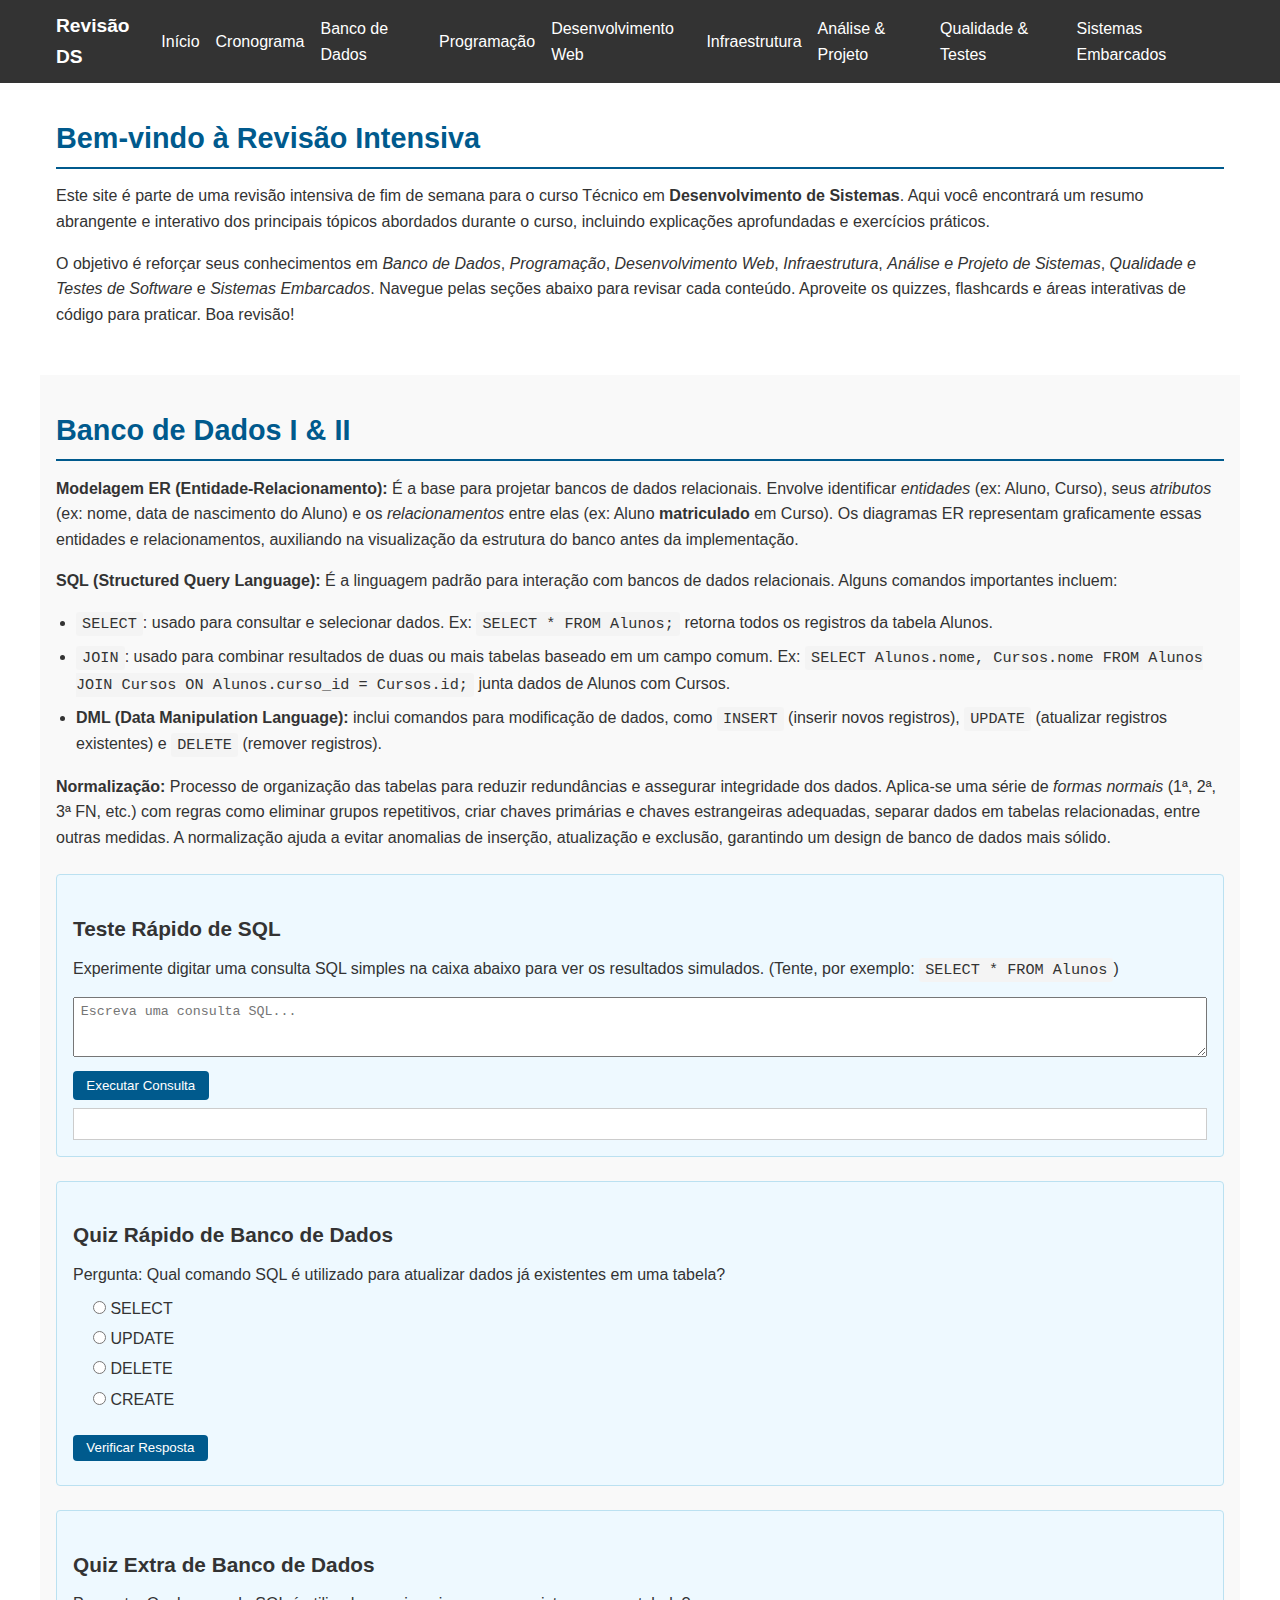
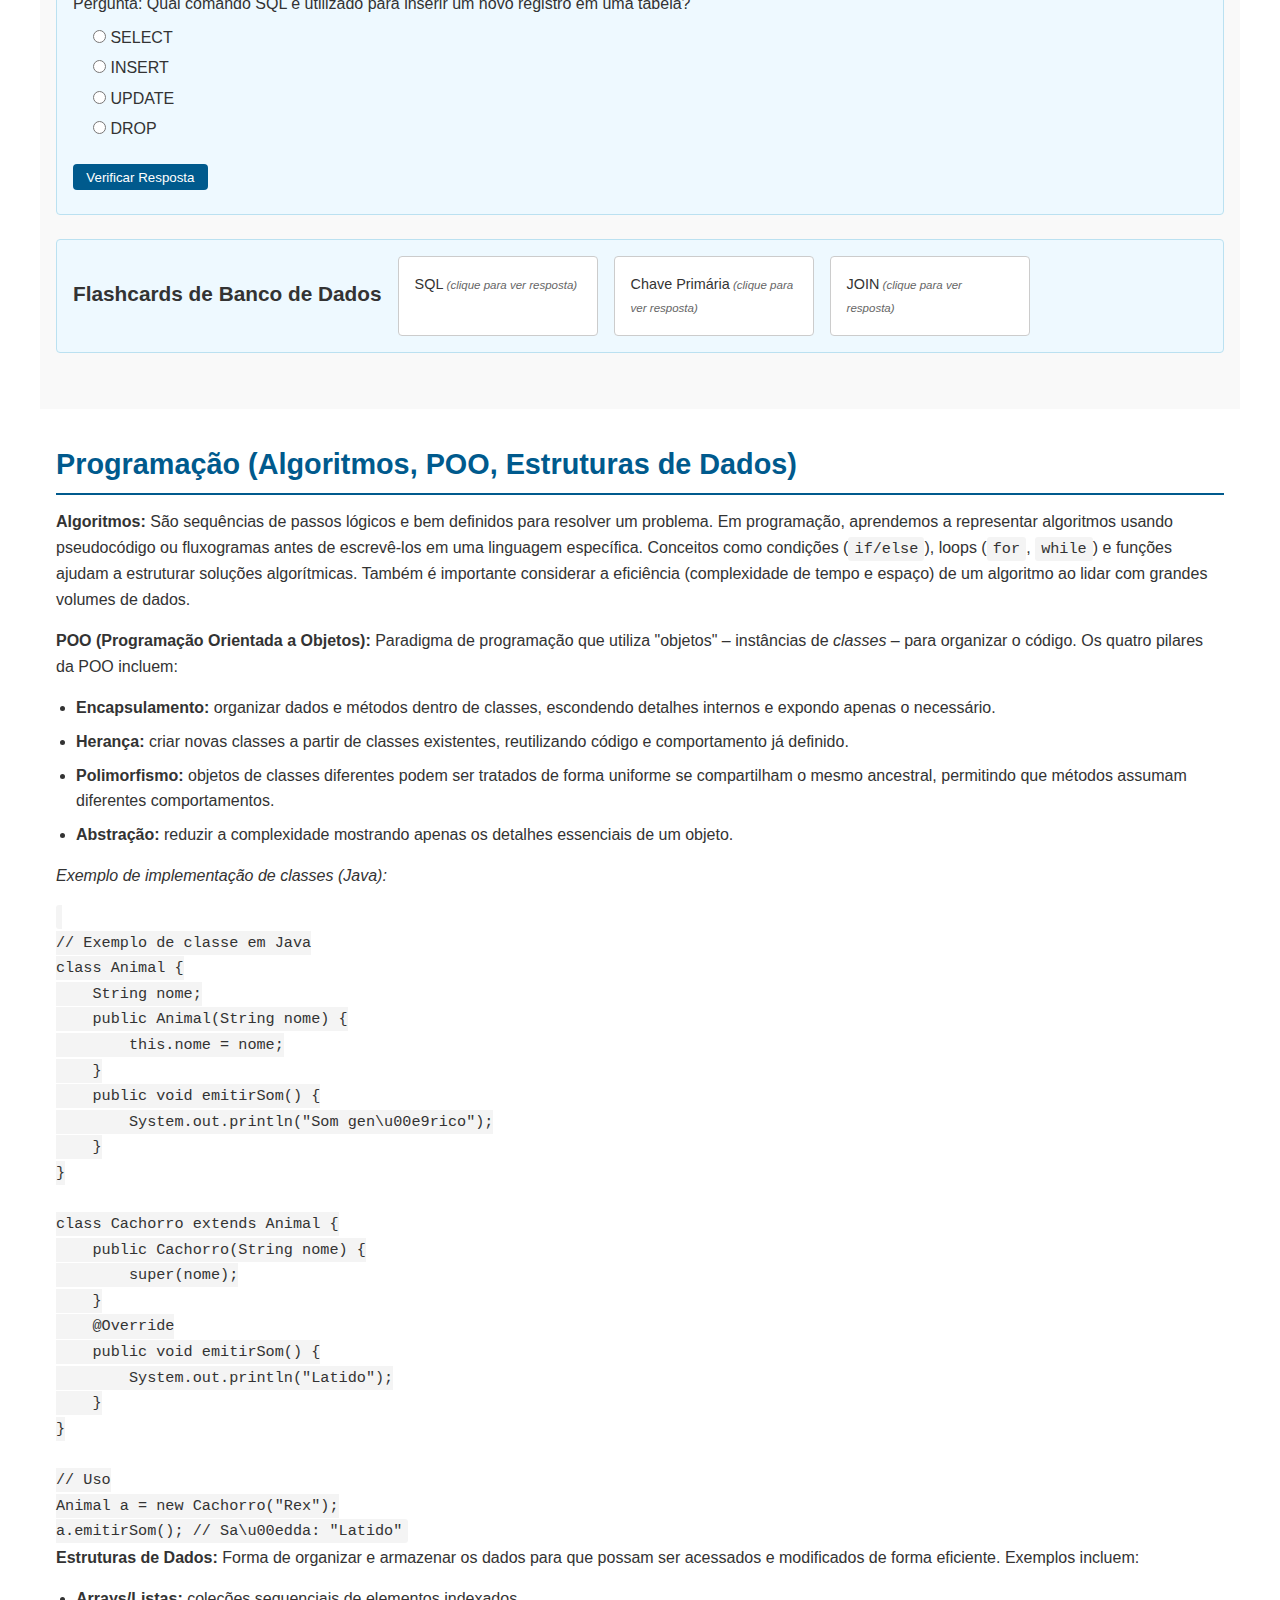
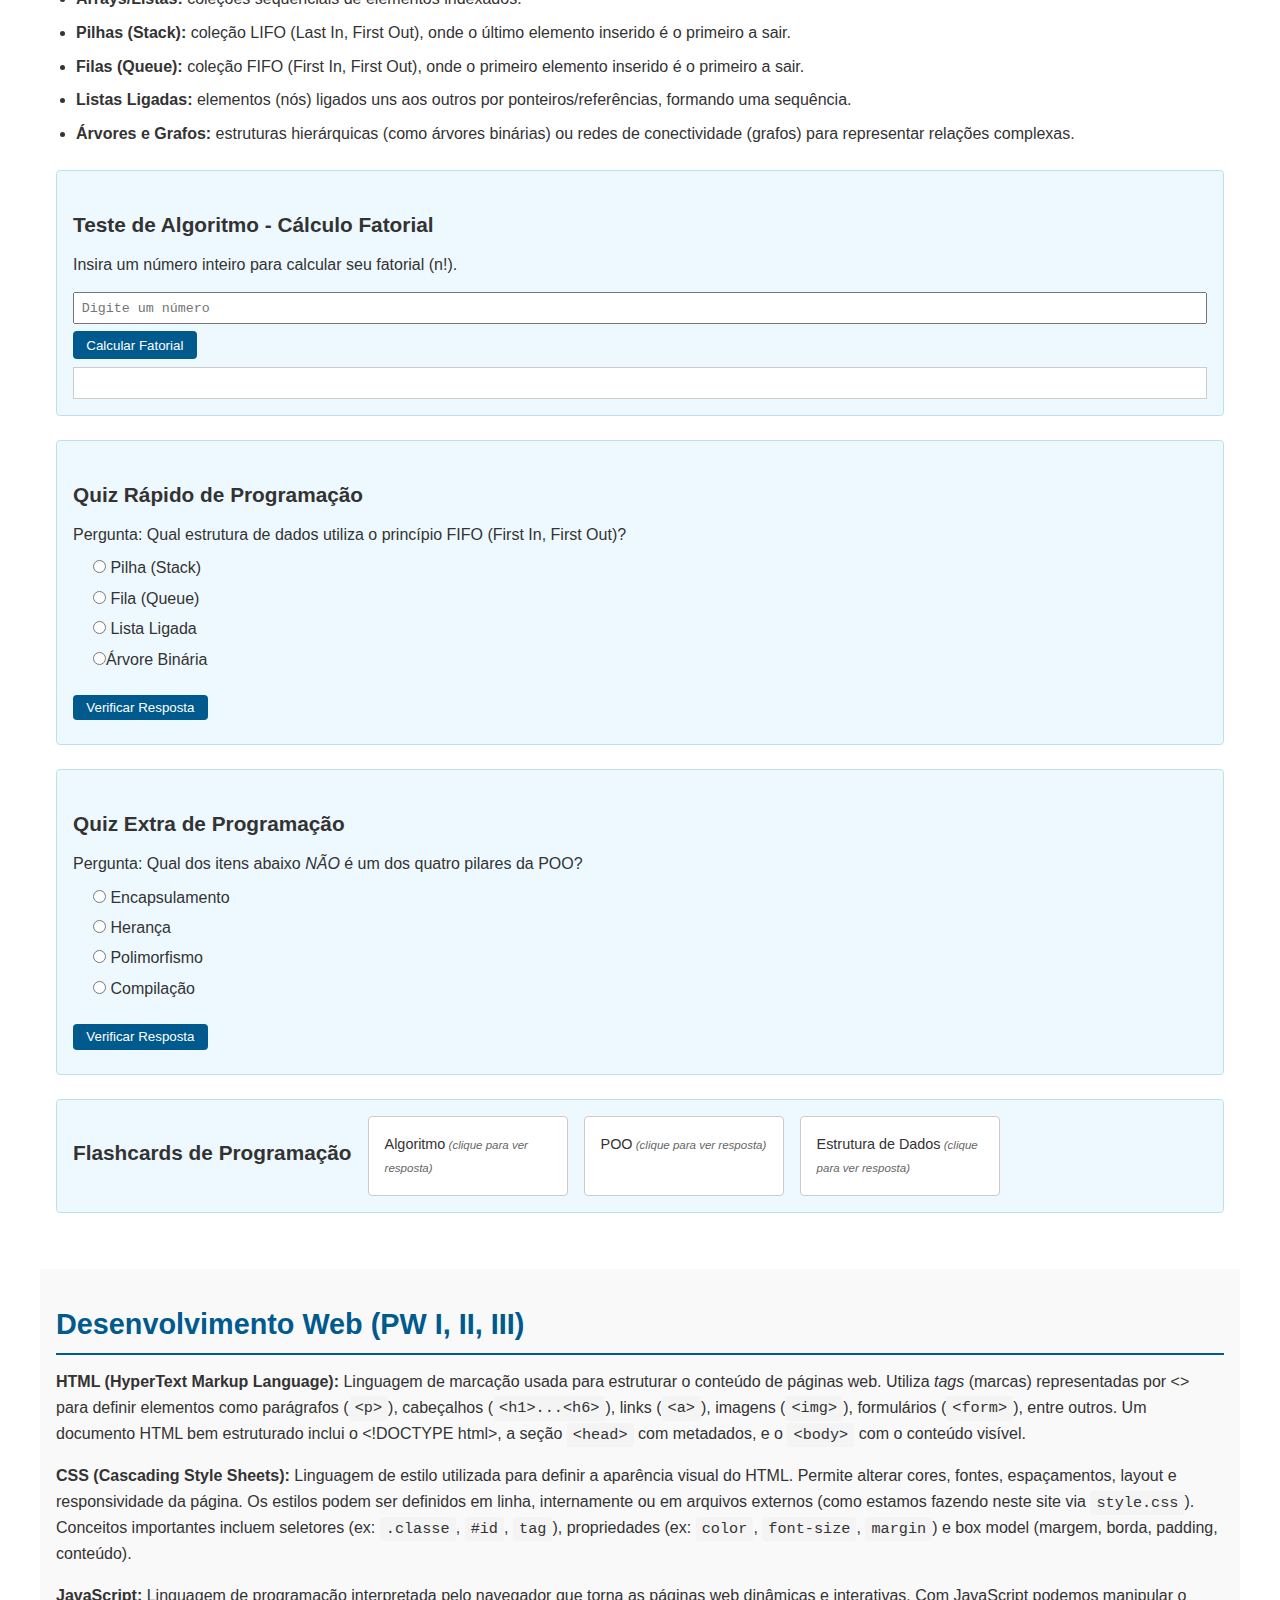
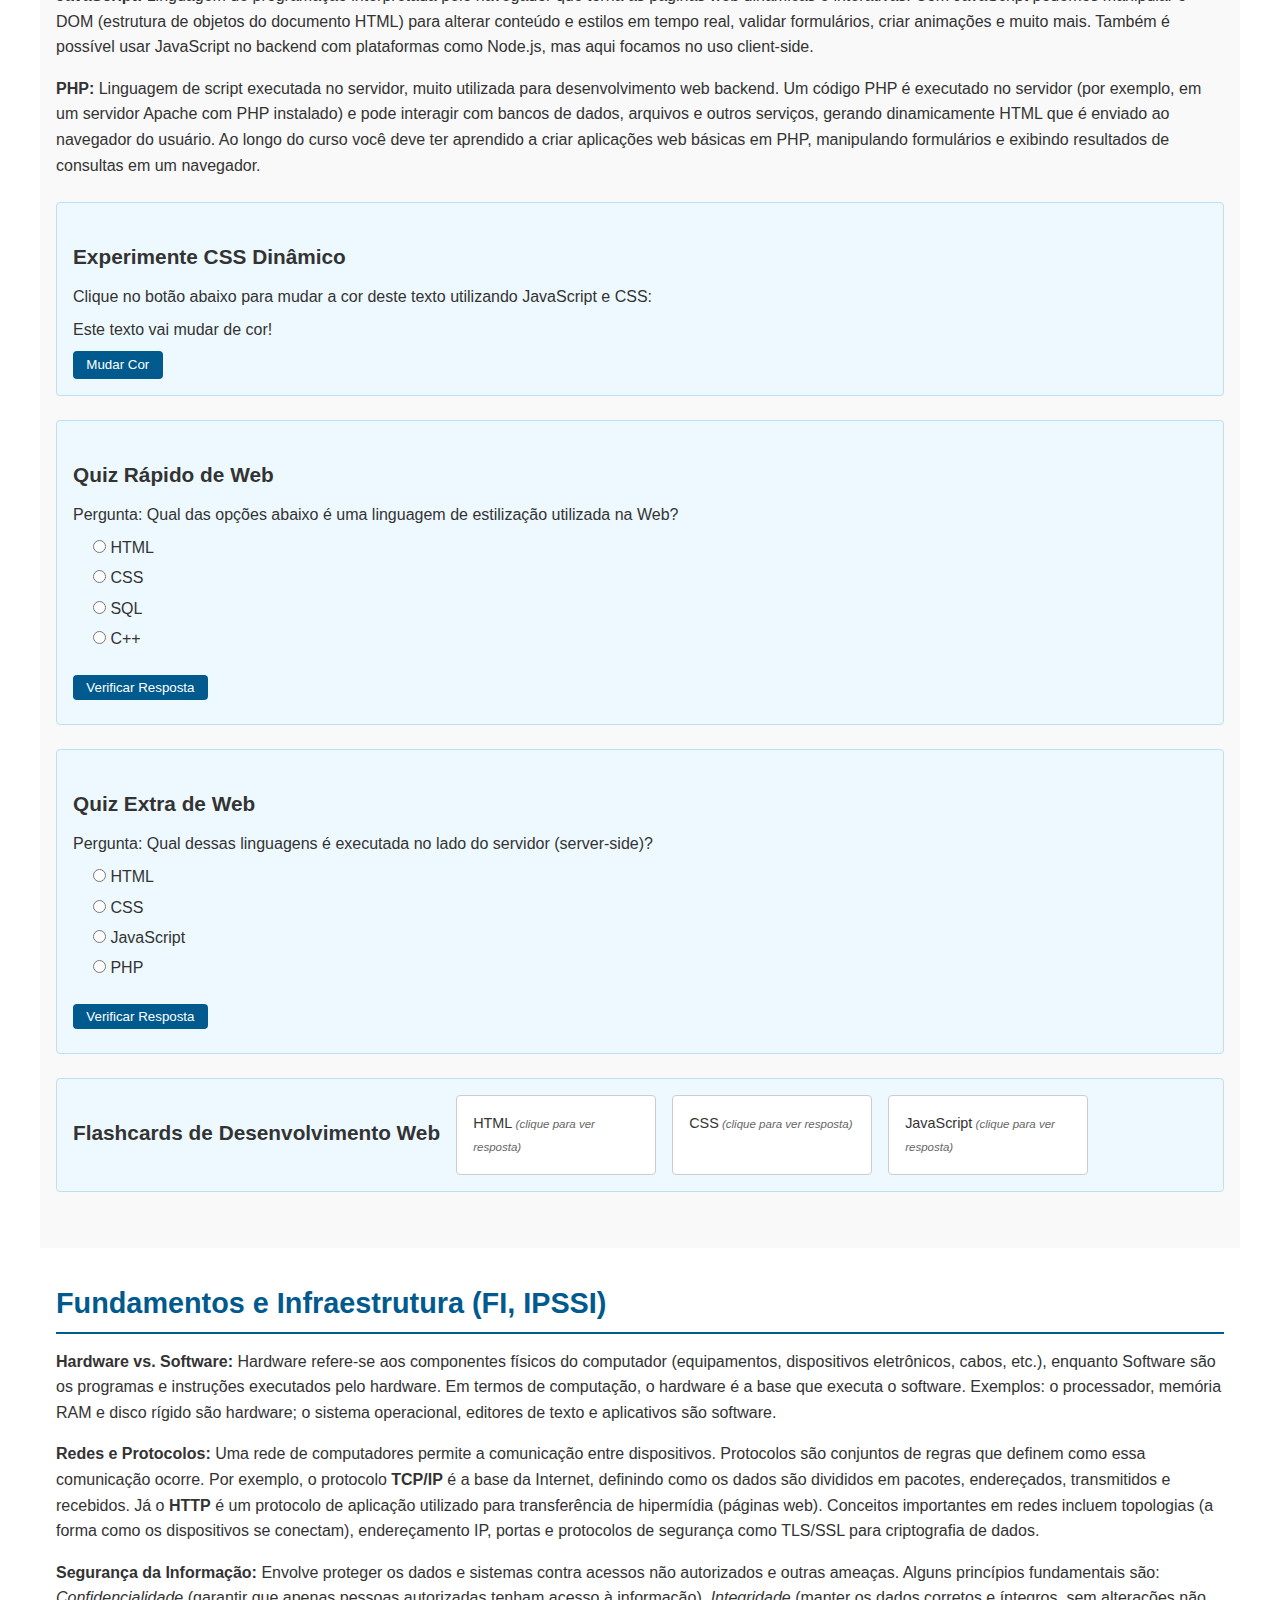
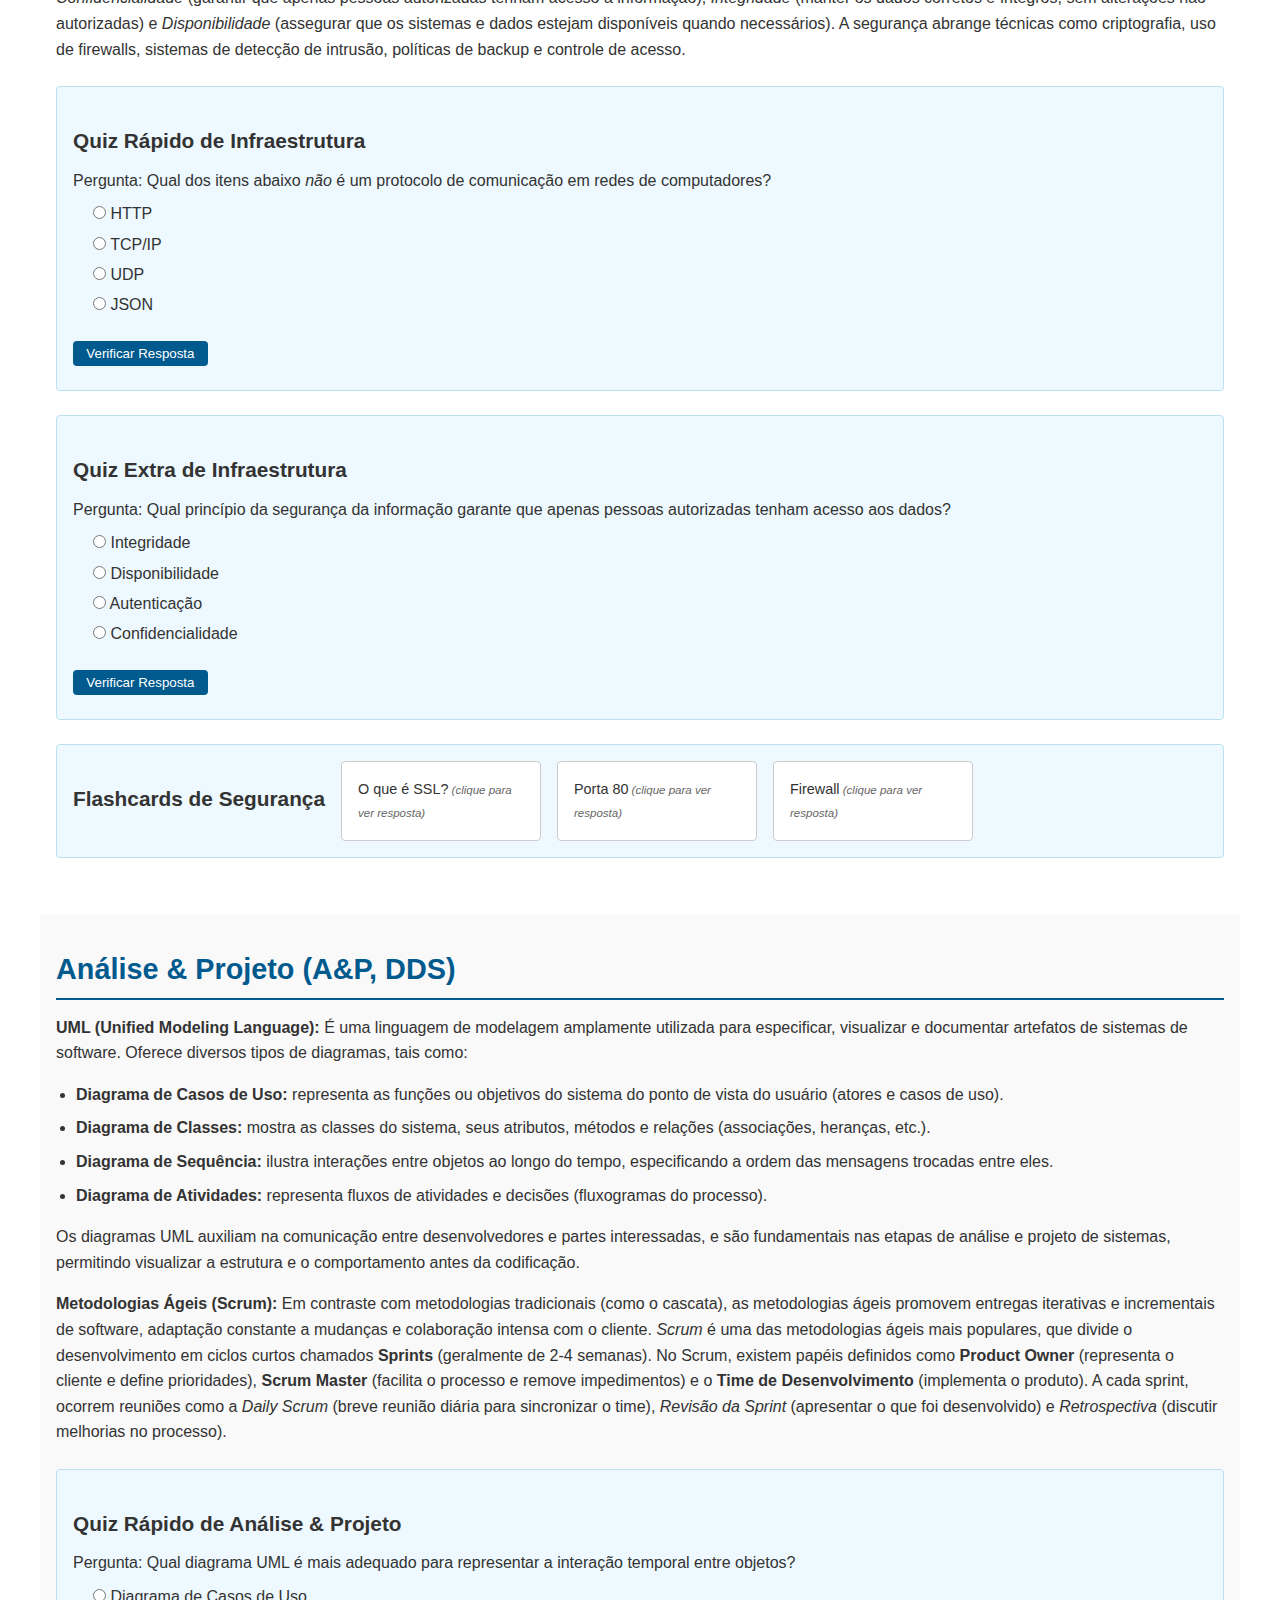
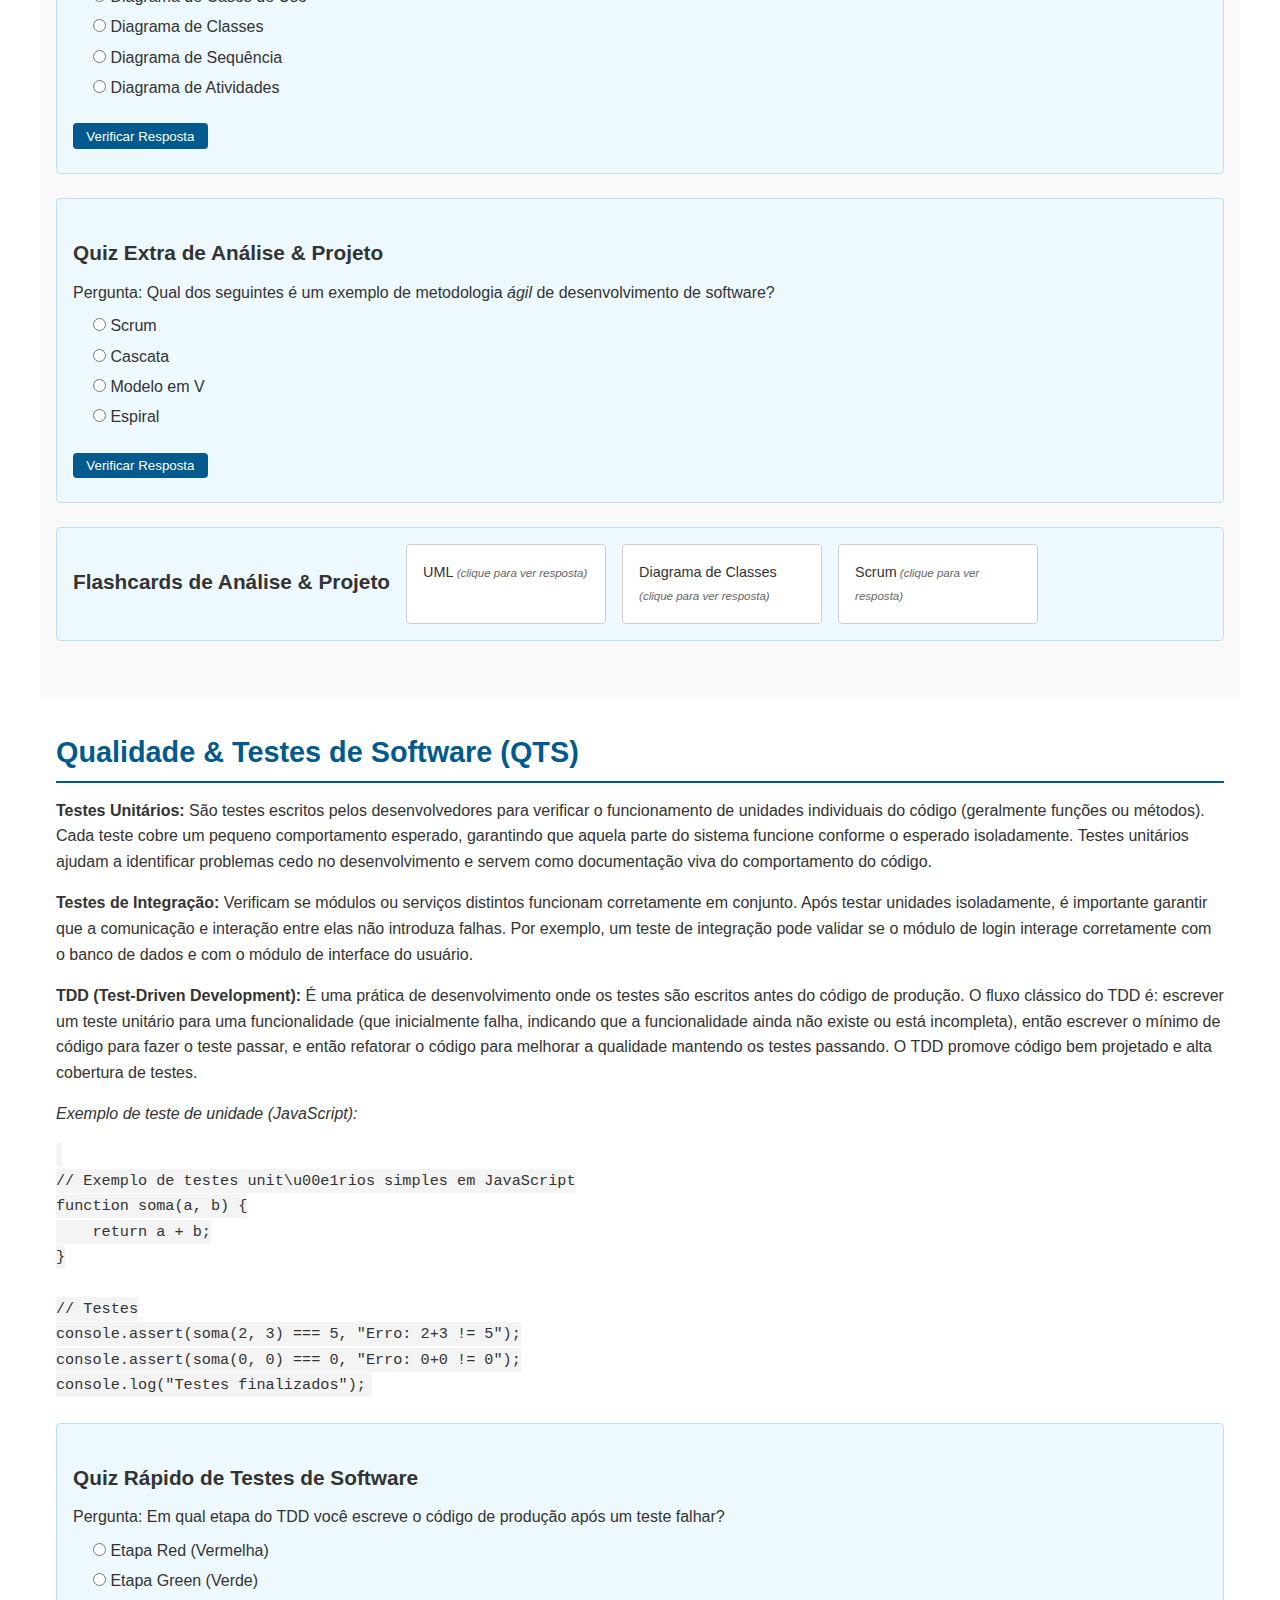
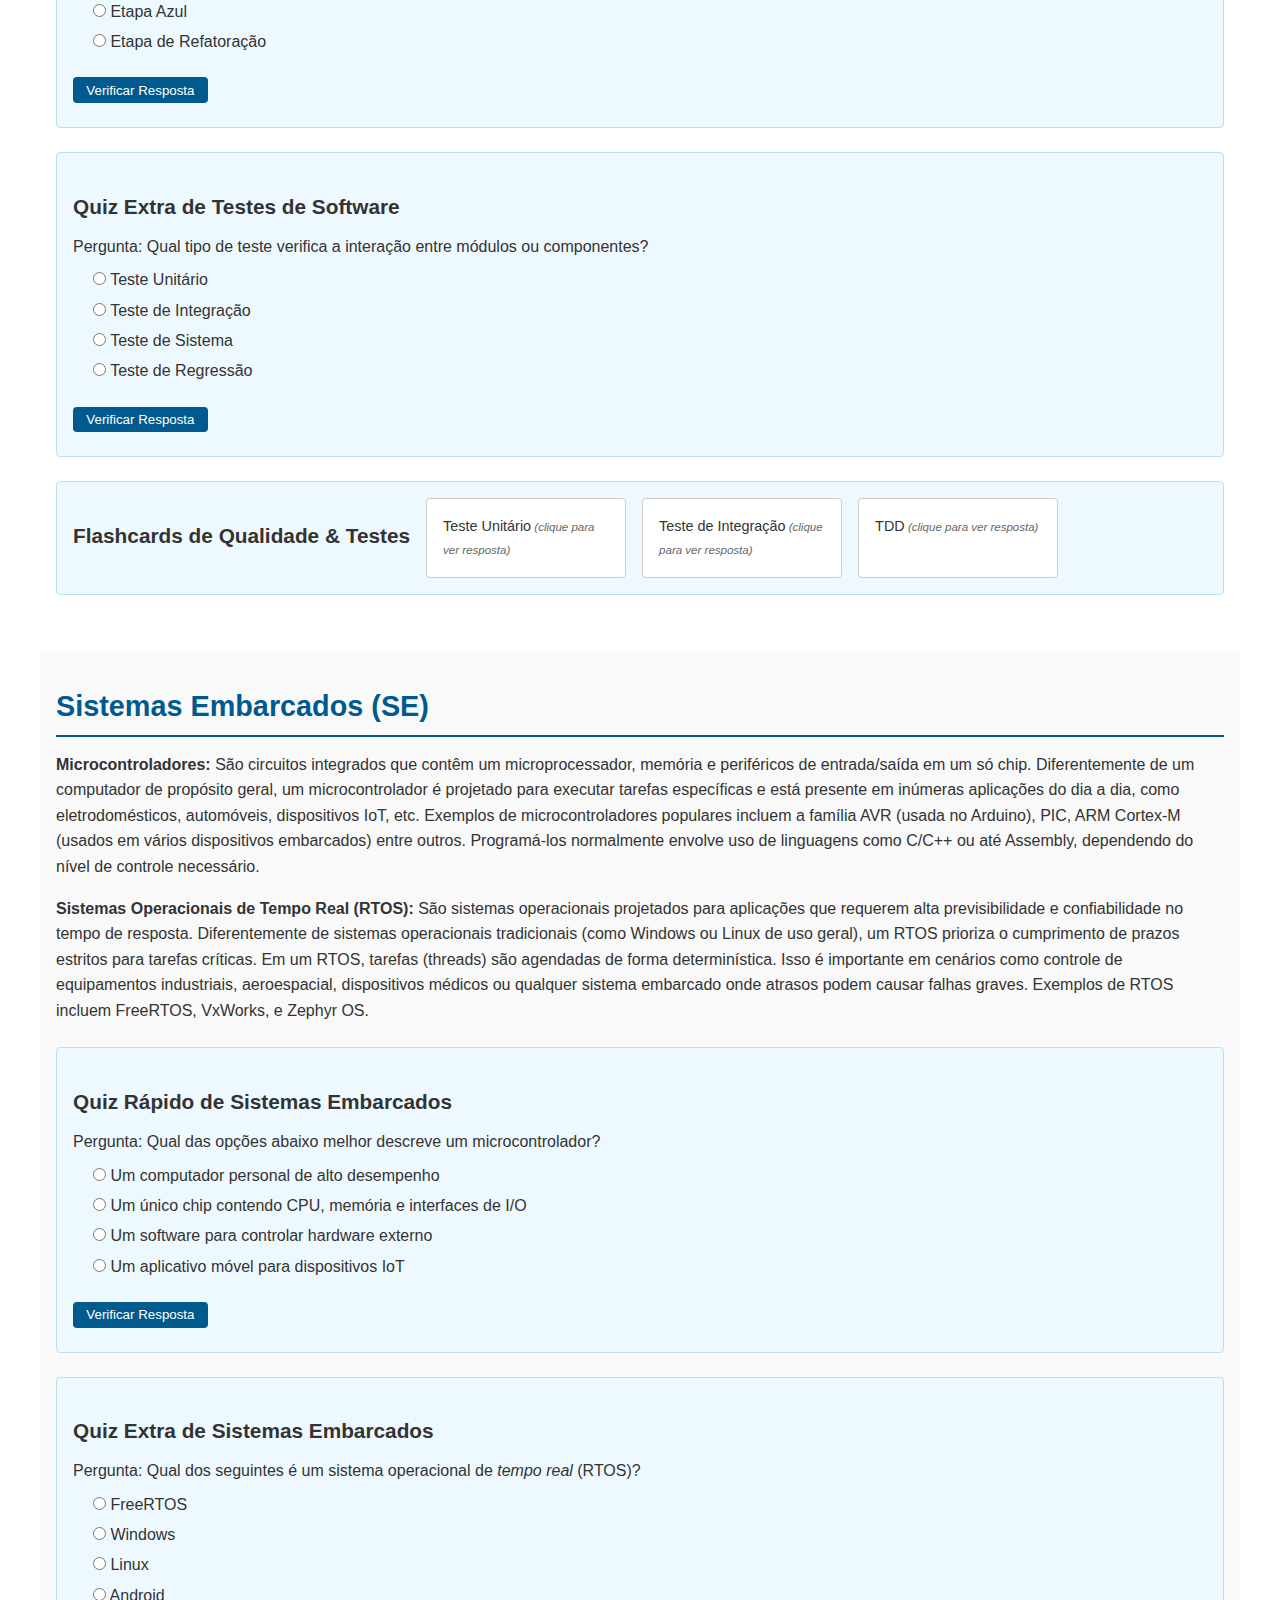
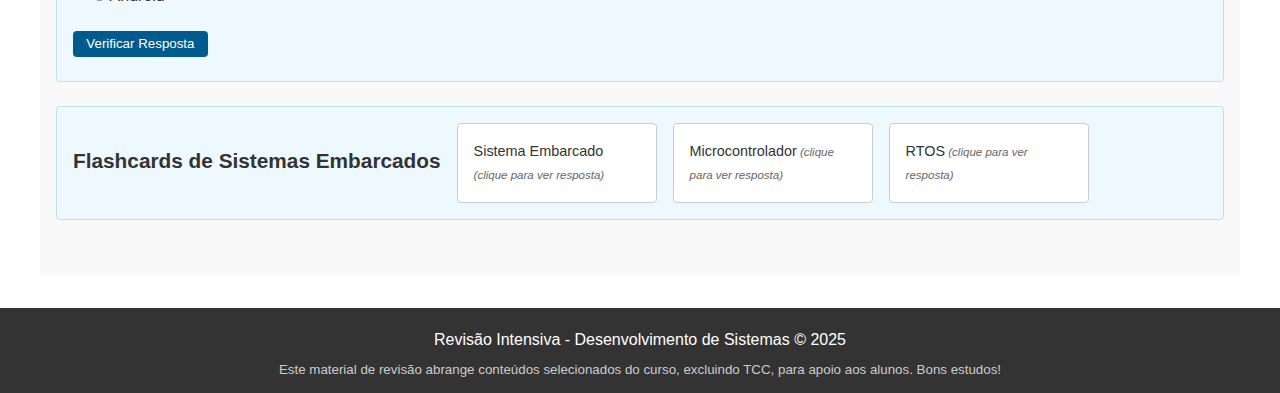
<file: Exercicios1/index.html>
<!DOCTYPE html>
<html lang="pt-BR">
<head>
    <meta charset="UTF-8">
    <meta name="viewport" content="width=device-width, initial-scale=1.0">
    <title>Revisão Intensiva - Desenvolvimento de Sistemas</title>
    <!-- Meta tags for responsividade e descrição -->
    <meta name="description" content="Site de revisão intensiva de fim de semana para o curso Técnico em Desenvolvimento de Sistemas. Abrange Banco de Dados, Programação, Web, Infraestrutura, Análise, Testes e Sistemas Embarcados com conteúdo interativo.">
    <link rel="stylesheet" href="style.css">
</head>
<body>
    <!-- Navegação principal -->
    <header>
        <nav id="main-nav">
            <h1>Revisão DS</h1>
            <button id="menu-toggle" aria-label="Abrir/fechar menu">&#9776;</button>
            <ul id="nav-links">
                <li>
                    <a href="#inicio">Início</a>
                </li>
                <li>
                    <a href="#cronograma">Cronograma</a>
                </li>
                <li>
                    <a href="#bd">Banco de Dados</a>
                </li>
                <li>
                    <a href="#prog">Programação</a>
                </li>
                <li>
                    <a href="#web">Desenvolvimento Web</a>
                </li>
                <li>
                    <a href="#infra">Infraestrutura</a>
                </li>
                <li>
                    <a href="#analise">Análise &amp; Projeto</a>
                </li>
                <li>
                    <a href="#qualidade">Qualidade &amp; Testes</a>
                </li>
                <li>
                    <a href="#embarcados">Sistemas Embarcados</a>
                </li>
            </ul>
        </nav>
    </header>

    <!-- Seção Início / Apresentação -->
    <section id="inicio">
        <h2>Bem-vindo à Revisão Intensiva</h2>
        <p>Este site é parte de uma revisão intensiva de fim de semana para o curso Técnico em <strong>Desenvolvimento de Sistemas</strong>. 
        Aqui você encontrará um resumo abrangente e interativo dos principais tópicos abordados durante o curso, incluindo explicações aprofundadas e exercícios práticos.</p>
        <p>O objetivo é reforçar seus conhecimentos em <em>Banco de Dados</em>, <em>Programação</em>, <em>Desenvolvimento Web</em>, <em>Infraestrutura</em>, <em>Análise e Projeto de Sistemas</em>, <em>Qualidade e Testes de Software</em> e <em>Sistemas Embarcados</em>. 
        Navegue pelas seções abaixo para revisar cada conteúdo. 
        Aproveite os quizzes, flashcards e áreas interativas de código para praticar. Boa revisão!</p>
    </section>

    <!-- Seção Banco de Dados I & II -->
    <section id="bd">
        <h2>Banco de Dados I &amp; II</h2>
        <p><strong>Modelagem ER (Entidade-Relacionamento):</strong> É a base para projetar bancos de dados relacionais. 
        Envolve identificar <em>entidades</em> (ex: Aluno, Curso), seus <em>atributos</em> (ex: nome, data de nascimento do Aluno) e os <em>relacionamentos</em> entre elas (ex: Aluno <strong>matriculado</strong> em Curso). 
        Os diagramas ER representam graficamente essas entidades e relacionamentos, auxiliando na visualização da estrutura do banco antes da implementação.</p>
        <p><strong>SQL (Structured Query Language):</strong> É a linguagem padrão para interação com bancos de dados relacionais. Alguns comandos importantes incluem:
            <ul>
                <li><code>SELECT</code>: usado para consultar e selecionar dados. Ex: <code>SELECT * FROM Alunos;</code> retorna todos os registros da tabela Alunos.</li>
                <li><code>JOIN</code>: usado para combinar resultados de duas ou mais tabelas baseado em um campo comum. Ex: <code>SELECT Alunos.nome, Cursos.nome FROM Alunos JOIN Cursos ON Alunos.curso_id = Cursos.id;</code> junta dados de Alunos com Cursos.</li>
                <li><strong>DML (Data Manipulation Language):</strong> inclui comandos para modificação de dados, como <code>INSERT</code> (inserir novos registros), <code>UPDATE</code> (atualizar registros existentes) e <code>DELETE</code> (remover registros).</li>
            </ul>
        </p>
        <p><strong>Normalização:</strong> Processo de organização das tabelas para reduzir redundâncias e assegurar integridade dos dados. 
        Aplica-se uma série de <em>formas normais</em> (1ª, 2ª, 3ª FN, etc.) com regras como eliminar grupos repetitivos, criar chaves primárias e chaves estrangeiras adequadas, separar dados em tabelas relacionadas, entre outras medidas. 
        A normalização ajuda a evitar anomalias de inserção, atualização e exclusão, garantindo um design de banco de dados mais sólido.</p>
        <!-- Exemplo interativo de consulta SQL -->
        <div class="interactive">
            <h3>Teste Rápido de SQL</h3>
            <p>Experimente digitar uma consulta SQL simples na caixa abaixo para ver os resultados simulados. (Tente, por exemplo: <code>SELECT * FROM Alunos</code>)</p>
            <textarea id="sql-input" rows="3" placeholder="Escreva uma consulta SQL..."></textarea>
            <button onclick="executarConsulta()">Executar Consulta</button>
            <div id="sql-output" class="output"></div>
        </div>
        <!-- Quiz de Banco de Dados -->
        <div class="quiz">
            <h3>Quiz Rápido de Banco de Dados</h3>
            <p>Pergunta: Qual comando SQL é utilizado para atualizar dados já existentes em uma tabela?</p>
            <ul class="quiz-options">
                <li><label><input type="radio" name="q-sql" value="SELECT"> SELECT</label></li>
                <li><label><input type="radio" name="q-sql" value="UPDATE"> UPDATE</label></li>
                <li><label><input type="radio" name="q-sql" value="DELETE"> DELETE</label></li>
                <li><label><input type="radio" name="q-sql" value="CREATE"> CREATE</label></li>
            </ul>
            <button onclick="verificarQuiz('q-sql', 'UPDATE')">Verificar Resposta</button>
            <div id="quiz-feedback-q-sql" class="feedback"></div>
        </div>
        <div class="quiz">
            <h3>Quiz Extra de Banco de Dados</h3>
            <p>Pergunta: Qual comando SQL é utilizado para inserir um novo registro em uma tabela?</p>
            <ul class="quiz-options">
                <li><label><input type="radio" name="q-sql2" value="SELECT"> SELECT</label></li>
                <li><label><input type="radio" name="q-sql2" value="INSERT"> INSERT</label></li>
                <li><label><input type="radio" name="q-sql2" value="UPDATE"> UPDATE</label></li>
                <li><label><input type="radio" name="q-sql2" value="DROP"> DROP</label></li>
            </ul>
            <button onclick="verificarQuiz('q-sql2', 'INSERT')">Verificar Resposta</button>
            <div id="quiz-feedback-q-sql2" class="feedback"></div>
        </div>
        <div class="flashcards">
            <h3>Flashcards de Banco de Dados</h3>
            <div class="flashcard">
                <div class="front">SQL</div>
                <div class="back">Linguagem utilizada para gerenciar e consultar bancos de dados relacionais.</div>
            </div>
            <div class="flashcard">
                <div class="front">Chave Primária</div>
                <div class="back">Um atributo (ou conjunto de atributos) que identifica unicamente cada registro em uma tabela.</div>
            </div>
            <div class="flashcard">
                <div class="front">JOIN</div>
                <div class="back">Operação em SQL que combina linhas de duas ou mais tabelas com base em um campo comum entre elas.</div>
            </div>
        </div>
    </section>

    <!-- Seção Programação (Algoritmos, POO, Estruturas de Dados) -->
    <section id="prog">
        <h2>Programação (Algoritmos, POO, Estruturas de Dados)</h2>
        <p><strong>Algoritmos:</strong> São sequências de passos lógicos e bem definidos para resolver um problema. 
        Em programação, aprendemos a representar algoritmos usando pseudocódigo ou fluxogramas antes de escrevê-los em uma linguagem específica. 
        Conceitos como condições (<code>if/else</code>), loops (<code>for</code>, <code>while</code>) e funções ajudam a estruturar soluções algorítmicas. 
        Também é importante considerar a eficiência (complexidade de tempo e espaço) de um algoritmo ao lidar com grandes volumes de dados.</p>
        <p><strong>POO (Programação Orientada a Objetos):</strong> Paradigma de programação que utiliza "objetos" – instâncias de <em>classes</em> – para organizar o código. 
        Os quatro pilares da POO incluem:
            <ul>
                <li><strong>Encapsulamento:</strong> organizar dados e métodos dentro de classes, escondendo detalhes internos e expondo apenas o necessário.</li>
                <li><strong>Herança:</strong> criar novas classes a partir de classes existentes, reutilizando código e comportamento já definido.</li>
                <li><strong>Polimorfismo:</strong> objetos de classes diferentes podem ser tratados de forma uniforme se compartilham o mesmo ancestral, permitindo que métodos assumam diferentes comportamentos.</li>
                <li><strong>Abstração:</strong> reduzir a complexidade mostrando apenas os detalhes essenciais de um objeto.</li>
            </ul>
        </p>
        <p><em>Exemplo de implementação de classes (Java):</em></p>
        <pre><code class="language-java">
// Exemplo de classe em Java
class Animal {
    String nome;
    public Animal(String nome) {
        this.nome = nome;
    }
    public void emitirSom() {
        System.out.println("Som gen\u00e9rico");
    }
}

class Cachorro extends Animal {
    public Cachorro(String nome) {
        super(nome);
    }
    @Override
    public void emitirSom() {
        System.out.println("Latido");
    }
}

// Uso
Animal a = new Cachorro("Rex");
a.emitirSom(); // Sa\u00edda: "Latido"
</code></pre>
        <p><strong>Estruturas de Dados:</strong> Forma de organizar e armazenar os dados para que possam ser acessados e modificados de forma eficiente. Exemplos incluem:
            <ul>
                <li><strong>Arrays/Listas:</strong> coleções sequenciais de elementos indexados.</li>
                <li><strong>Pilhas (Stack):</strong> coleção LIFO (Last In, First Out), onde o último elemento inserido é o primeiro a sair.</li>
                <li><strong>Filas (Queue):</strong> coleção FIFO (First In, First Out), onde o primeiro elemento inserido é o primeiro a sair.</li>
                <li><strong>Listas Ligadas:</strong> elementos (nós) ligados uns aos outros por ponteiros/referências, formando uma sequência.</li>
                <li><strong>Árvores e Grafos:</strong> estruturas hierárquicas (como árvores binárias) ou redes de conectividade (grafos) para representar relações complexas.</li>
            </ul>
        </p>
        <!-- Exemplo interativo: Algoritmo de Fatorial em JavaScript -->
        <div class="interactive">
            <h3>Teste de Algoritmo - Cálculo Fatorial</h3>
            <p>Insira um número inteiro para calcular seu fatorial (n!).</p>
            <input type="number" id="fact-input" placeholder="Digite um número" />
            <button onclick="calcularFatorial()">Calcular Fatorial</button>
            <div id="fact-output" class="output"></div>
        </div>
        <!-- Quiz de Programação -->
        <div class="quiz">
            <h3>Quiz Rápido de Programação</h3>
            <p>Pergunta: Qual estrutura de dados utiliza o princípio FIFO (First In, First Out)?</p>
            <ul class="quiz-options">
                <li><label><input type="radio" name="q-prog" value="Stack"> Pilha (Stack)</label></li>
                <li><label><input type="radio" name="q-prog" value="Queue"> Fila (Queue)</label></li>
                <li><label><input type="radio" name="q-prog" value="LinkedList"> Lista Ligada</label></li>
                <li><label><input type="radio" name="q-prog" value="BinaryTree">Árvore Binária</label></li>
            </ul>
            <button onclick="verificarQuiz('q-prog', 'Queue')">Verificar Resposta</button>
            <div id="quiz-feedback-q-prog" class="feedback"></div>
        </div>
        <div class="quiz">
            <h3>Quiz Extra de Programação</h3>
            <p>Pergunta: Qual dos itens abaixo <em>NÃO</em> é um dos quatro pilares da POO?</p>
            <ul class="quiz-options">
                <li><label><input type="radio" name="q-prog2" value="Encapsulamento"> Encapsulamento</label></li>
                <li><label><input type="radio" name="q-prog2" value="Herança"> Herança</label></li>
                <li><label><input type="radio" name="q-prog2" value="Polimorfismo"> Polimorfismo</label></li>
                <li><label><input type="radio" name="q-prog2" value="Compilacao"> Compilação</label></li>
            </ul>
            <button onclick="verificarQuiz('q-prog2', 'Compilacao')">Verificar Resposta</button>
            <div id="quiz-feedback-q-prog2" class="feedback"></div>
        </div>
        <div class="flashcards">
            <h3>Flashcards de Programação</h3>
            <div class="flashcard">
                <div class="front">Algoritmo</div>
                <div class="back">Sequência de passos lógicos definida para realizar uma tarefa ou resolver um problema.</div>
            </div>
            <div class="flashcard">
                <div class="front">POO</div>
                <div class="back">Programação Orientada a Objetos; paradigma que organiza o código em classes e objetos, enfatizando encapsulamento, herança, polimorfismo e abstração.</div>
            </div>
            <div class="flashcard">
                <div class="front">Estrutura de Dados</div>
                <div class="back">Forma de organizar e armazenar dados, por exemplo: arrays, listas, pilhas, filas, árvores, entre outras.</div>
            </div>
        </div>
    </section>

    <!-- Seção Desenvolvimento Web (PW I–III) -->
    <section id="web">
        <h2>Desenvolvimento Web (PW I, II, III)</h2>
        <p><strong>HTML (HyperText Markup Language):</strong> Linguagem de marcação usada para estruturar o conteúdo de páginas web. 
        Utiliza <em>tags</em> (marcas) representadas por &lt;&gt; para definir elementos como parágrafos (<code>&lt;p&gt;</code>), cabeçalhos (<code>&lt;h1&gt;...&lt;h6&gt;</code>), links (<code>&lt;a&gt;</code>), imagens (<code>&lt;img&gt;</code>), formulários (<code>&lt;form&gt;</code>), entre outros. 
        Um documento HTML bem estruturado inclui o &lt;!DOCTYPE html&gt;, a seção <code>&lt;head&gt;</code> com metadados, e o <code>&lt;body&gt;</code> com o conteúdo visível.</p>
        <p><strong>CSS (Cascading Style Sheets):</strong> Linguagem de estilo utilizada para definir a aparência visual do HTML. 
        Permite alterar cores, fontes, espaçamentos, layout e responsividade da página. 
        Os estilos podem ser definidos em linha, internamente ou em arquivos externos (como estamos fazendo neste site via <code>style.css</code>). 
        Conceitos importantes incluem seletores (ex: <code>.classe</code>, <code>#id</code>, <code>tag</code>), propriedades (ex: <code>color</code>, <code>font-size</code>, <code>margin</code>) e box model (margem, borda, padding, conteúdo).</p>
        <p><strong>JavaScript:</strong> Linguagem de programação interpretada pelo navegador que torna as páginas web dinâmicas e interativas. 
        Com JavaScript podemos manipular o DOM (estrutura de objetos do documento HTML) para alterar conteúdo e estilos em tempo real, validar formulários, criar animações e muito mais. 
        Também é possível usar JavaScript no backend com plataformas como Node.js, mas aqui focamos no uso client-side.</p>
        <p><strong>PHP:</strong> Linguagem de script executada no servidor, muito utilizada para desenvolvimento web backend. 
        Um código PHP é executado no servidor (por exemplo, em um servidor Apache com PHP instalado) e pode interagir com bancos de dados, arquivos e outros serviços, gerando dinamicamente HTML que é enviado ao navegador do usuário. 
        Ao longo do curso você deve ter aprendido a criar aplicações web básicas em PHP, manipulando formulários e exibindo resultados de consultas em um navegador.</p>
        <!-- Interatividade: Alterar estilo via JavaScript -->
        <div class="interactive">
            <h3>Experimente CSS Dinâmico</h3>
            <p>Clique no botão abaixo para mudar a cor deste texto utilizando JavaScript e CSS:</p>
            <p id="demo-text">Este texto vai mudar de cor!</p>
            <button onclick="mudarCor()">Mudar Cor</button>
        </div>
        <!-- Quiz de Desenvolvimento Web -->
        <div class="quiz">
            <h3>Quiz Rápido de Web</h3>
            <p>Pergunta: Qual das opções abaixo é uma linguagem de estilização utilizada na Web?</p>
            <ul class="quiz-options">
                <li><label><input type="radio" name="q-web" value="HTML"> HTML</label></li>
                <li><label><input type="radio" name="q-web" value="CSS"> CSS</label></li>
                <li><label><input type="radio" name="q-web" value="SQL"> SQL</label></li>
                <li><label><input type="radio" name="q-web" value="C++"> C++</label></li>
            </ul>
            <button onclick="verificarQuiz('q-web', 'CSS')">Verificar Resposta</button>
            <div id="quiz-feedback-q-web" class="feedback"></div>
        </div>
        <div class="quiz">
            <h3>Quiz Extra de Web</h3>
            <p>Pergunta: Qual dessas linguagens é executada no lado do servidor (server-side)?</p>
            <ul class="quiz-options">
                <li><label><input type="radio" name="q-web2" value="HTML"> HTML</label></li>
                <li><label><input type="radio" name="q-web2" value="CSS"> CSS</label></li>
                <li><label><input type="radio" name="q-web2" value="JavaScript"> JavaScript</label></li>
                <li><label><input type="radio" name="q-web2" value="PHP"> PHP</label></li>
            </ul>
            <button onclick="verificarQuiz('q-web2', 'PHP')">Verificar Resposta</button>
            <div id="quiz-feedback-q-web2" class="feedback"></div>
        </div>
        <div class="flashcards">
            <h3>Flashcards de Desenvolvimento Web</h3>
            <div class="flashcard">
                <div class="front">HTML</div>
                <div class="back">Linguagem de marcação usada para estruturar conteúdo de páginas web.</div>
            </div>
            <div class="flashcard">
                <div class="front">CSS</div>
                <div class="back">Linguagem de folha de estilo usada para definir a aparência (cores, layout, fontes) das páginas web.</div>
            </div>
            <div class="flashcard">
                <div class="front">JavaScript</div>
                <div class="back">Linguagem de programação executada no navegador para tornar páginas web interativas e dinâmicas.</div>
            </div>
        </div>
    </section>

    <!-- Seção Fundamentos e Infraestrutura (Hardware, Redes, Segurança) -->
    <section id="infra">
        <h2>Fundamentos e Infraestrutura (FI, IPSSI)</h2>
        <p><strong>Hardware vs. Software:</strong> Hardware refere-se aos componentes físicos do computador (equipamentos, dispositivos eletrônicos, cabos, etc.), enquanto Software são os programas e instruções executados pelo hardware. 
        Em termos de computação, o hardware é a base que executa o software. Exemplos: o processador, memória RAM e disco rígido são hardware; o sistema operacional, editores de texto e aplicativos são software.</p>
        <p><strong>Redes e Protocolos:</strong> Uma rede de computadores permite a comunicação entre dispositivos. 
        Protocolos são conjuntos de regras que definem como essa comunicação ocorre. 
        Por exemplo, o protocolo <strong>TCP/IP</strong> é a base da Internet, definindo como os dados são divididos em pacotes, endereçados, transmitidos e recebidos. 
        Já o <strong>HTTP</strong> é um protocolo de aplicação utilizado para transferência de hipermídia (páginas web). 
        Conceitos importantes em redes incluem topologias (a forma como os dispositivos se conectam), endereçamento IP, portas e protocolos de segurança como TLS/SSL para criptografia de dados.</p>
        <p><strong>Segurança da Informação:</strong> Envolve proteger os dados e sistemas contra acessos não autorizados e outras ameaças. 
        Alguns princípios fundamentais são: <em>Confidencialidade</em> (garantir que apenas pessoas autorizadas tenham acesso à informação), <em>Integridade</em> (manter os dados corretos e íntegros, sem alterações não autorizadas) e <em>Disponibilidade</em> (assegurar que os sistemas e dados estejam disponíveis quando necessários). 
        A segurança abrange técnicas como criptografia, uso de firewalls, sistemas de detecção de intrusão, políticas de backup e controle de acesso.</p>
        <!-- Quiz de Infraestrutura -->
        <div class="quiz">
            <h3>Quiz Rápido de Infraestrutura</h3>
            <p>Pergunta: Qual dos itens abaixo <em>não</em> é um protocolo de comunicação em redes de computadores?</p>
            <ul class="quiz-options">
                <li><label><input type="radio" name="q-infra" value="HTTP"> HTTP</label></li>
                <li><label><input type="radio" name="q-infra" value="TCP/IP"> TCP/IP</label></li>
                <li><label><input type="radio" name="q-infra" value="UDP"> UDP</label></li>
                <li><label><input type="radio" name="q-infra" value="JSON"> JSON</label></li>
            </ul>
            <button onclick="verificarQuiz('q-infra', 'JSON')">Verificar Resposta</button>
            <div id="quiz-feedback-q-infra" class="feedback"></div>
        </div>
        <div class="quiz">
            <h3>Quiz Extra de Infraestrutura</h3>
            <p>Pergunta: Qual princípio da segurança da informação garante que apenas pessoas autorizadas tenham acesso aos dados?</p>
            <ul class="quiz-options">
                <li><label><input type="radio" name="q-infra2" value="Integridade"> Integridade</label></li>
                <li><label><input type="radio" name="q-infra2" value="Disponibilidade"> Disponibilidade</label></li>
                <li><label><input type="radio" name="q-infra2" value="Autenticacao"> Autenticação</label></li>
                <li><label><input type="radio" name="q-infra2" value="Confidencialidade"> Confidencialidade</label></li>
            </ul>
            <button onclick="verificarQuiz('q-infra2', 'Confidencialidade')">Verificar Resposta</button>
            <div id="quiz-feedback-q-infra2" class="feedback"></div>
        </div>
        <!-- Flashcards de Segurança (exemplo) -->
        <div class="flashcards">
            <h3>Flashcards de Segurança</h3>
            <div class="flashcard">
                <div class="front">O que é SSL?</div>
                <div class="back">Uma tecnologia de segurança para criar um link criptografado entre um servidor web e um navegador.</div>
            </div>
            <div class="flashcard">
                <div class="front">Porta 80</div>
                <div class="back">Porta padrão utilizada pelo protocolo HTTP.</div>
            </div>
            <div class="flashcard">
                <div class="front">Firewall</div>
                <div class="back">Dispositivo ou software de segurança que controla o tráfego de rede, permitindo ou bloqueando pacotes com base em regras de segurança definidas.</div>
            </div>
        </div>
    </section>

    <!-- Seção Análise & Projeto de Sistemas -->
    <section id="analise">
        <h2>Análise &amp; Projeto (A&amp;P, DDS)</h2>
        <p><strong>UML (Unified Modeling Language):</strong> É uma linguagem de modelagem amplamente utilizada para especificar, visualizar e documentar artefatos de sistemas de software. 
        Oferece diversos tipos de diagramas, tais como:
            <ul>
                <li><strong>Diagrama de Casos de Uso:</strong> representa as funções ou objetivos do sistema do ponto de vista do usuário (atores e casos de uso).</li>
                <li><strong>Diagrama de Classes:</strong> mostra as classes do sistema, seus atributos, métodos e relações (associações, heranças, etc.).</li>
                <li><strong>Diagrama de Sequência:</strong> ilustra interações entre objetos ao longo do tempo, especificando a ordem das mensagens trocadas entre eles.</li>
                <li><strong>Diagrama de Atividades:</strong> representa fluxos de atividades e decisões (fluxogramas do processo).</li>
            </ul>
        </p>
        <p>Os diagramas UML auxiliam na comunicação entre desenvolvedores e partes interessadas, e são fundamentais nas etapas de análise e projeto de sistemas, permitindo visualizar a estrutura e o comportamento antes da codificação.</p>
        <p><strong>Metodologias Ágeis (Scrum):</strong> Em contraste com metodologias tradicionais (como o cascata), as metodologias ágeis promovem entregas iterativas e incrementais de software, adaptação constante a mudanças e colaboração intensa com o cliente. 
        <em>Scrum</em> é uma das metodologias ágeis mais populares, que divide o desenvolvimento em ciclos curtos chamados <strong>Sprints</strong> (geralmente de 2-4 semanas). 
        No Scrum, existem papéis definidos como <strong>Product Owner</strong> (representa o cliente e define prioridades), <strong>Scrum Master</strong> (facilita o processo e remove impedimentos) e o <strong>Time de Desenvolvimento</strong> (implementa o produto). 
        A cada sprint, ocorrem reuniões como a <em>Daily Scrum</em> (breve reunião diária para sincronizar o time), <em>Revisão da Sprint</em> (apresentar o que foi desenvolvido) e <em>Retrospectiva</em> (discutir melhorias no processo).</p>
        <!-- Quiz de Análise & Projeto -->
        <div class="quiz">
            <h3>Quiz Rápido de Análise &amp; Projeto</h3>
            <p>Pergunta: Qual diagrama UML é mais adequado para representar a interação temporal entre objetos?</p>
            <ul class="quiz-options">
                <li><label><input type="radio" name="q-analise" value="Caso de Uso"> Diagrama de Casos de Uso</label></li>
                <li><label><input type="radio" name="q-analise" value="Classe"> Diagrama de Classes</label></li>
                <li><label><input type="radio" name="q-analise" value="Sequencia"> Diagrama de Sequência</label></li>
                <li><label><input type="radio" name="q-analise" value="Atividade"> Diagrama de Atividades</label></li>
            </ul>
            <button onclick="verificarQuiz('q-analise', 'Sequencia')">Verificar Resposta</button>
            <div id="quiz-feedback-q-analise" class="feedback"></div>
        </div>
        <div class="quiz">
            <h3>Quiz Extra de Análise &amp; Projeto</h3>
            <p>Pergunta: Qual dos seguintes é um exemplo de metodologia <em>ágil</em> de desenvolvimento de software?</p>
            <ul class="quiz-options">
                <li><label><input type="radio" name="q-analise2" value="Scrum"> Scrum</label></li>
                <li><label><input type="radio" name="q-analise2" value="Cascata"> Cascata</label></li>
                <li><label><input type="radio" name="q-analise2" value="ModeloV"> Modelo em V</label></li>
                <li><label><input type="radio" name="q-analise2" value="Espiral"> Espiral</label></li>
            </ul>
            <button onclick="verificarQuiz('q-analise2', 'Scrum')">Verificar Resposta</button>
            <div id="quiz-feedback-q-analise2" class="feedback"></div>
        </div>
        <div class="flashcards">
            <h3>Flashcards de Análise &amp; Projeto</h3>
            <div class="flashcard">
                <div class="front">UML</div>
                <div class="back">Linguagem de modelagem unificada; permite criar diversos diagramas para planejar e visualizar sistemas de software.</div>
            </div>
            <div class="flashcard">
                <div class="front">Diagrama de Classes</div>
                <div class="back">Tipo de diagrama UML que representa classes, seus atributos, métodos e relações (associações, heranças).</div>
            </div>
            <div class="flashcard">
                <div class="front">Scrum</div>
                <div class="back">Uma metodologia ágil de desenvolvimento que divide o trabalho em sprints, com papéis definidos (Product Owner, Scrum Master, Time de Desenvolvimento) e reuniões frequentes.</div>
            </div>
        </div>
    </section>

    <!-- Seção Qualidade & Testes de Software -->
    <section id="qualidade">
        <h2>Qualidade &amp; Testes de Software (QTS)</h2>
        <p><strong>Testes Unitários:</strong> São testes escritos pelos desenvolvedores para verificar o funcionamento de unidades individuais do código (geralmente funções ou métodos). 
        Cada teste cobre um pequeno comportamento esperado, garantindo que aquela parte do sistema funcione conforme o esperado isoladamente. 
        Testes unitários ajudam a identificar problemas cedo no desenvolvimento e servem como documentação viva do comportamento do código.</p>
        <p><strong>Testes de Integração:</strong> Verificam se módulos ou serviços distintos funcionam corretamente em conjunto. 
        Após testar unidades isoladamente, é importante garantir que a comunicação e interação entre elas não introduza falhas. 
        Por exemplo, um teste de integração pode validar se o módulo de login interage corretamente com o banco de dados e com o módulo de interface do usuário.</p>
        <p><strong>TDD (Test-Driven Development):</strong> É uma prática de desenvolvimento onde os testes são escritos antes do código de produção. 
        O fluxo clássico do TDD é: escrever um teste unitário para uma funcionalidade (que inicialmente falha, indicando que a funcionalidade ainda não existe ou está incompleta), então escrever o mínimo de código para fazer o teste passar, e então refatorar o código para melhorar a qualidade mantendo os testes passando. 
        O TDD promove código bem projetado e alta cobertura de testes.</p>
        <p><em>Exemplo de teste de unidade (JavaScript):</em></p>
        <pre><code class="language-js">
// Exemplo de testes unit\u00e1rios simples em JavaScript
function soma(a, b) {
    return a + b;
}

// Testes
console.assert(soma(2, 3) === 5, "Erro: 2+3 != 5");
console.assert(soma(0, 0) === 0, "Erro: 0+0 != 0");
console.log("Testes finalizados");
</code></pre>
        <!-- Quiz de Qualidade & Testes -->
        <div class="quiz">
            <h3>Quiz Rápido de Testes de Software</h3>
            <p>Pergunta: Em qual etapa do TDD você escreve o código de produção após um teste falhar?</p>
            <ul class="quiz-options">
                <li><label><input type="radio" name="q-testes" value="Red"> Etapa Red (Vermelha)</label></li>
                <li><label><input type="radio" name="q-testes" value="Green"> Etapa Green (Verde)</label></li>
                <li><label><input type="radio" name="q-testes" value="Blue"> Etapa Azul</label></li>
                <li><label><input type="radio" name="q-testes" value="Refactor"> Etapa de Refatoração</label></li>
            </ul>
            <button onclick="verificarQuiz('q-testes', 'Green')">Verificar Resposta</button>
            <div id="quiz-feedback-q-testes" class="feedback"></div>
        </div>
        <div class="quiz">
            <h3>Quiz Extra de Testes de Software</h3>
            <p>Pergunta: Qual tipo de teste verifica a interação entre módulos ou componentes?</p>
            <ul class="quiz-options">
                <li><label><input type="radio" name="q-testes2" value="Unitario"> Teste Unitário</label></li>
                <li><label><input type="radio" name="q-testes2" value="Integracao"> Teste de Integração</label></li>
                <li><label><input type="radio" name="q-testes2" value="Sistema"> Teste de Sistema</label></li>
                <li><label><input type="radio" name="q-testes2" value="Regressao"> Teste de Regressão</label></li>
            </ul>
            <button onclick="verificarQuiz('q-testes2', 'Integracao')">Verificar Resposta</button>
            <div id="quiz-feedback-q-testes2" class="feedback"></div>
        </div>
        <div class="flashcards">
            <h3>Flashcards de Qualidade &amp; Testes</h3>
            <div class="flashcard">
                <div class="front">Teste Unitário</div>
                <div class="back">Teste que cobre uma unidade individual do código (como uma função), garantindo que ela se comporte conforme o esperado isoladamente.</div>
            </div>
            <div class="flashcard">
                <div class="front">Teste de Integração</div>
                <div class="back">Teste que verifica se diferentes módulos ou componentes funcionam corretamente quando combinados.</div>
            </div>
            <div class="flashcard">
                <div class="front">TDD</div>
                <div class="back">Test-Driven Development; prática em que os testes são escritos antes do código, guiando o desenvolvimento das funcionalidades.</div>
            </div>
        </div>
    </section>

    <!-- Seção Sistemas Embarcados -->
    <section id="embarcados">
        <h2>Sistemas Embarcados (SE)</h2>
        <p><strong>Microcontroladores:</strong> São circuitos integrados que contêm um microprocessador, memória e periféricos de entrada/saída em um só chip. 
        Diferentemente de um computador de propósito geral, um microcontrolador é projetado para executar tarefas específicas e está presente em inúmeras aplicações do dia a dia, como eletrodomésticos, automóveis, dispositivos IoT, etc. 
        Exemplos de microcontroladores populares incluem a família AVR (usada no Arduino), PIC, ARM Cortex-M (usados em vários dispositivos embarcados) entre outros. 
        Programá-los normalmente envolve uso de linguagens como C/C++ ou até Assembly, dependendo do nível de controle necessário.</p>
        <p><strong>Sistemas Operacionais de Tempo Real (RTOS):</strong> São sistemas operacionais projetados para aplicações que requerem alta previsibilidade e confiabilidade no tempo de resposta. 
        Diferentemente de sistemas operacionais tradicionais (como Windows ou Linux de uso geral), um RTOS prioriza o cumprimento de prazos estritos para tarefas críticas. 
        Em um RTOS, tarefas (threads) são agendadas de forma determinística. Isso é importante em cenários como controle de equipamentos industriais, aeroespacial, dispositivos médicos ou qualquer sistema embarcado onde atrasos podem causar falhas graves. 
        Exemplos de RTOS incluem FreeRTOS, VxWorks, e Zephyr OS.</p>
        <!-- Quiz de Sistemas Embarcados -->
        <div class="quiz">
            <h3>Quiz Rápido de Sistemas Embarcados</h3>
            <p>Pergunta: Qual das opções abaixo melhor descreve um microcontrolador?</p>
            <ul class="quiz-options">
                <li><label><input type="radio" name="q-emb" value="PC"> Um computador personal de alto desempenho</label></li>
                <li><label><input type="radio" name="q-emb" value="Chip"> Um único chip contendo CPU, memória e interfaces de I/O</label></li>
                <li><label><input type="radio" name="q-emb" value="SO"> Um software para controlar hardware externo</label></li>
                <li><label><input type="radio" name="q-emb" value="App"> Um aplicativo móvel para dispositivos IoT</label></li>
            </ul>
            <button onclick="verificarQuiz('q-emb', 'Chip')">Verificar Resposta</button>
            <div id="quiz-feedback-q-emb" class="feedback"></div>
        </div>
        <div class="quiz">
            <h3>Quiz Extra de Sistemas Embarcados</h3>
            <p>Pergunta: Qual dos seguintes é um sistema operacional de <em>tempo real</em> (RTOS)?</p>
            <ul class="quiz-options">
                <li><label><input type="radio" name="q-emb2" value="FreeRTOS"> FreeRTOS</label></li>
                <li><label><input type="radio" name="q-emb2" value="Windows"> Windows</label></li>
                <li><label><input type="radio" name="q-emb2" value="Linux"> Linux</label></li>
                <li><label><input type="radio" name="q-emb2" value="Android"> Android</label></li>
            </ul>
            <button onclick="verificarQuiz('q-emb2', 'FreeRTOS')">Verificar Resposta</button>
            <div id="quiz-feedback-q-emb2" class="feedback"></div>
        </div>
        <div class="flashcards">
            <h3>Flashcards de Sistemas Embarcados</h3>
            <div class="flashcard">
                <div class="front">Sistema Embarcado</div>
                <div class="back">Um sistema de computação integrado a dispositivos que não são computadores de propósito geral, projetado para realizar uma função dedicada.</div>
            </div>
            <div class="flashcard">
                <div class="front">Microcontrolador</div>
                <div class="back">Um microcomputador em um chip único, contendo CPU, memória e periféricos; utilizado para controlar dispositivos eletrônicos.</div>
            </div>
            <div class="flashcard">
                <div class="front">RTOS</div>
                <div class="back">Real-Time Operating System; sistema operacional projetado para garantir respostas em tempo hábil a eventos, respeitando prazos estritos em aplicações críticas.</div>
            </div>
        </div>
    </section>

    <footer>
        <p>Revisão Intensiva - Desenvolvimento de Sistemas &copy; 2025</p>
        <p><small>Este material de revisão abrange conteúdos selecionados do curso, excluindo TCC, para apoio aos alunos. Bons estudos!</small></p>
    </footer>

    <script src="script.js"></script>
</body>
</html>
</file>
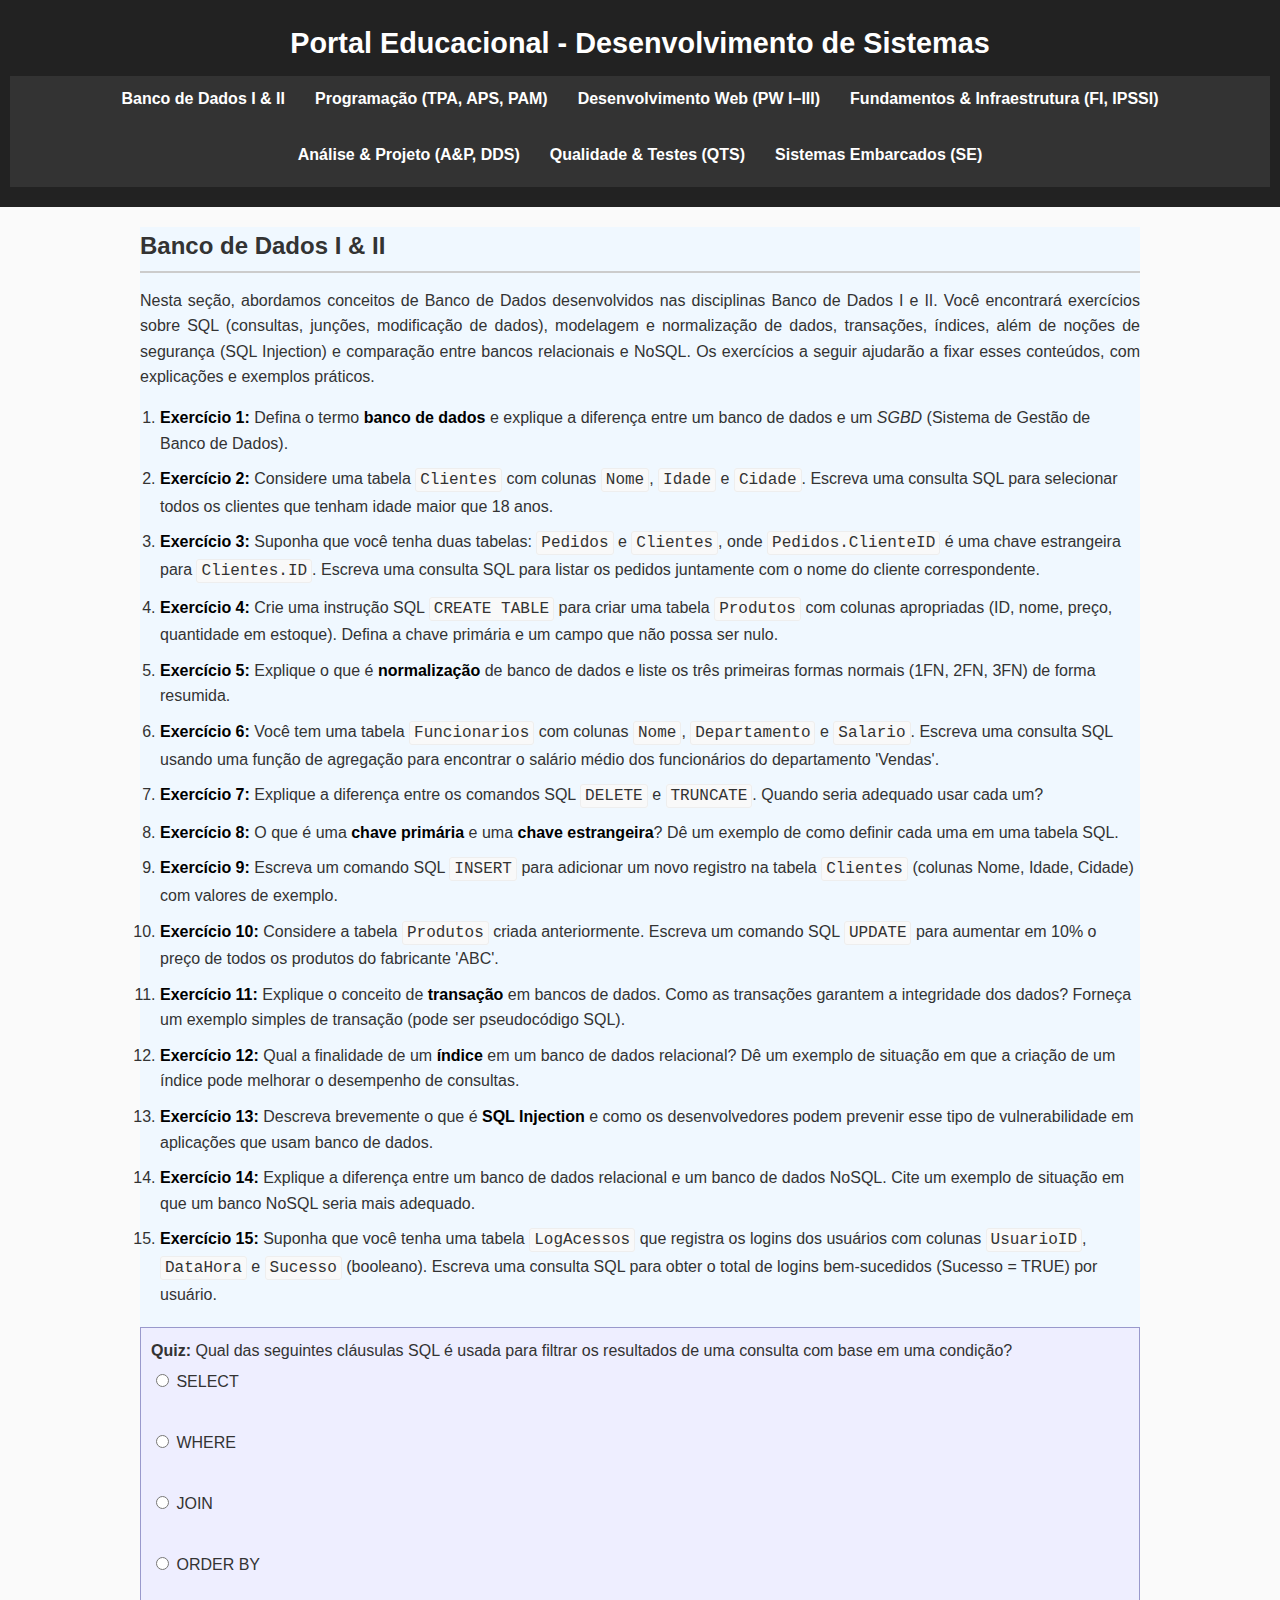
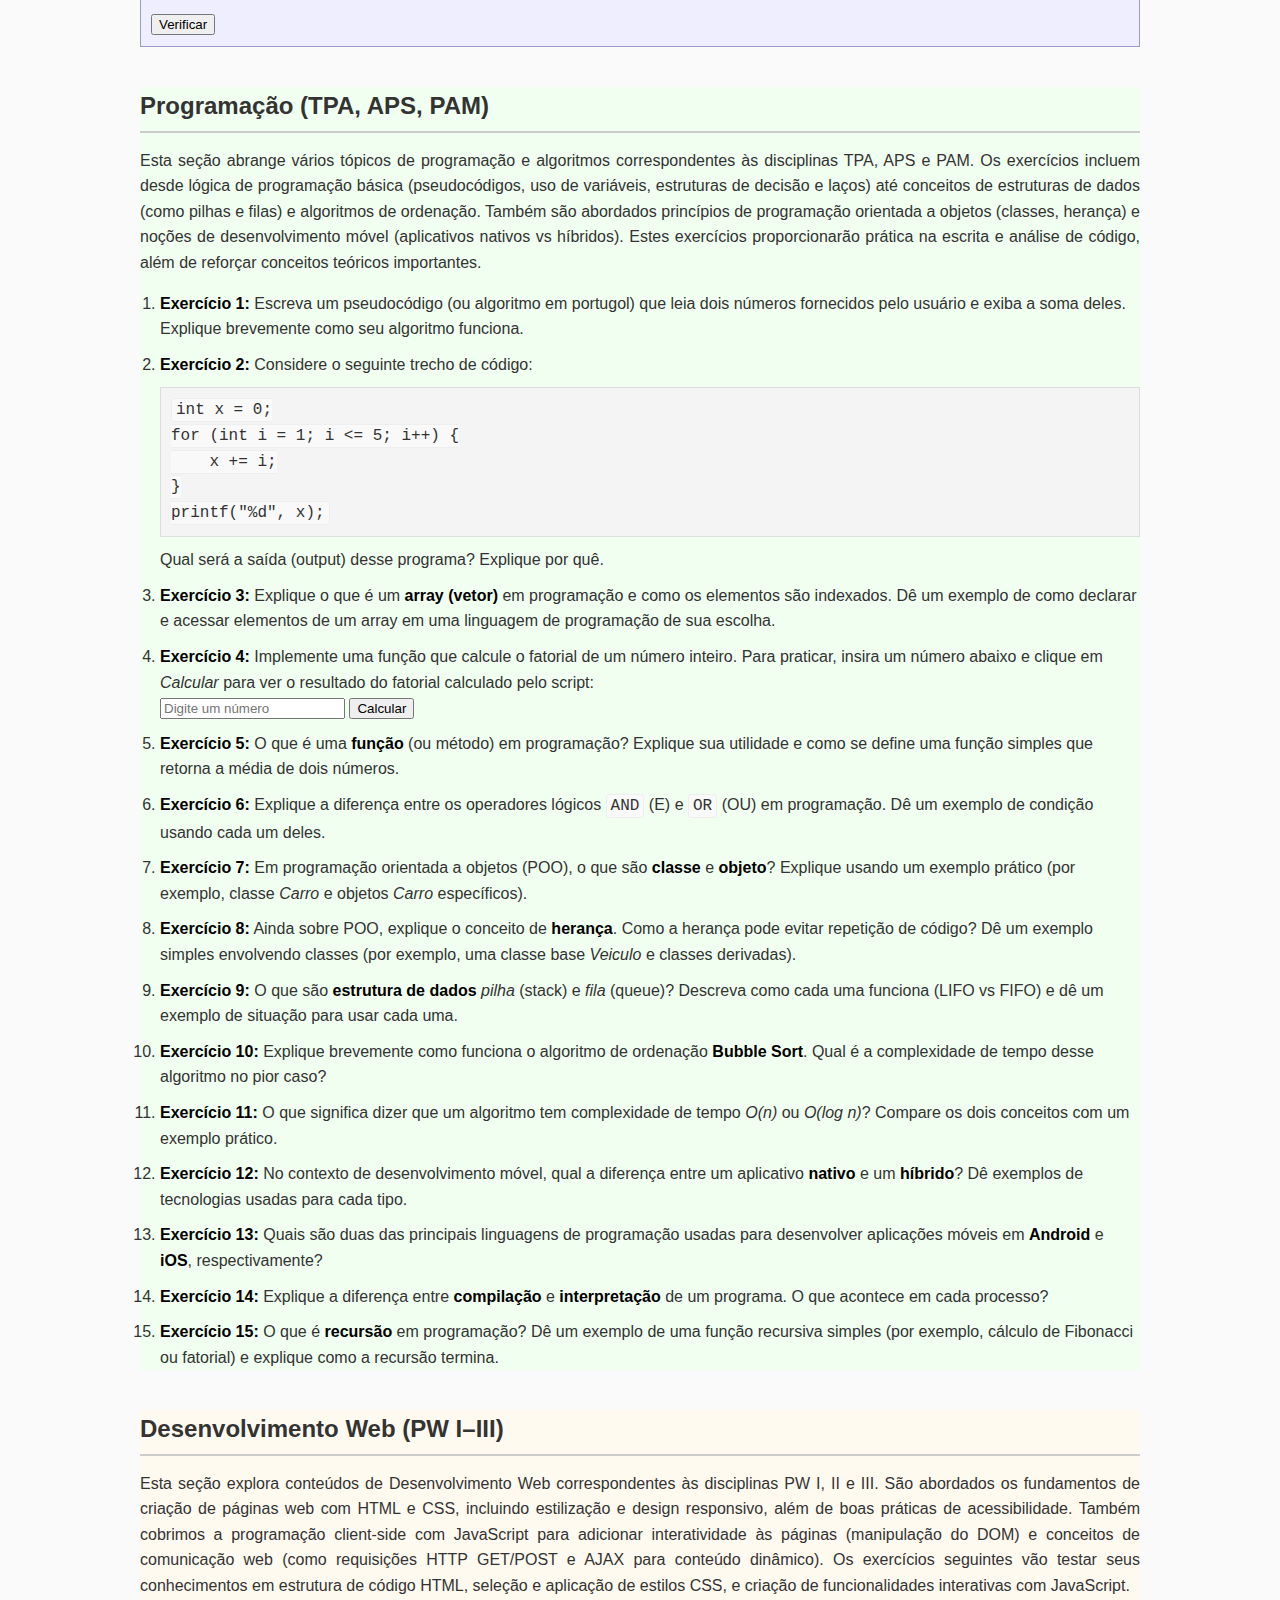
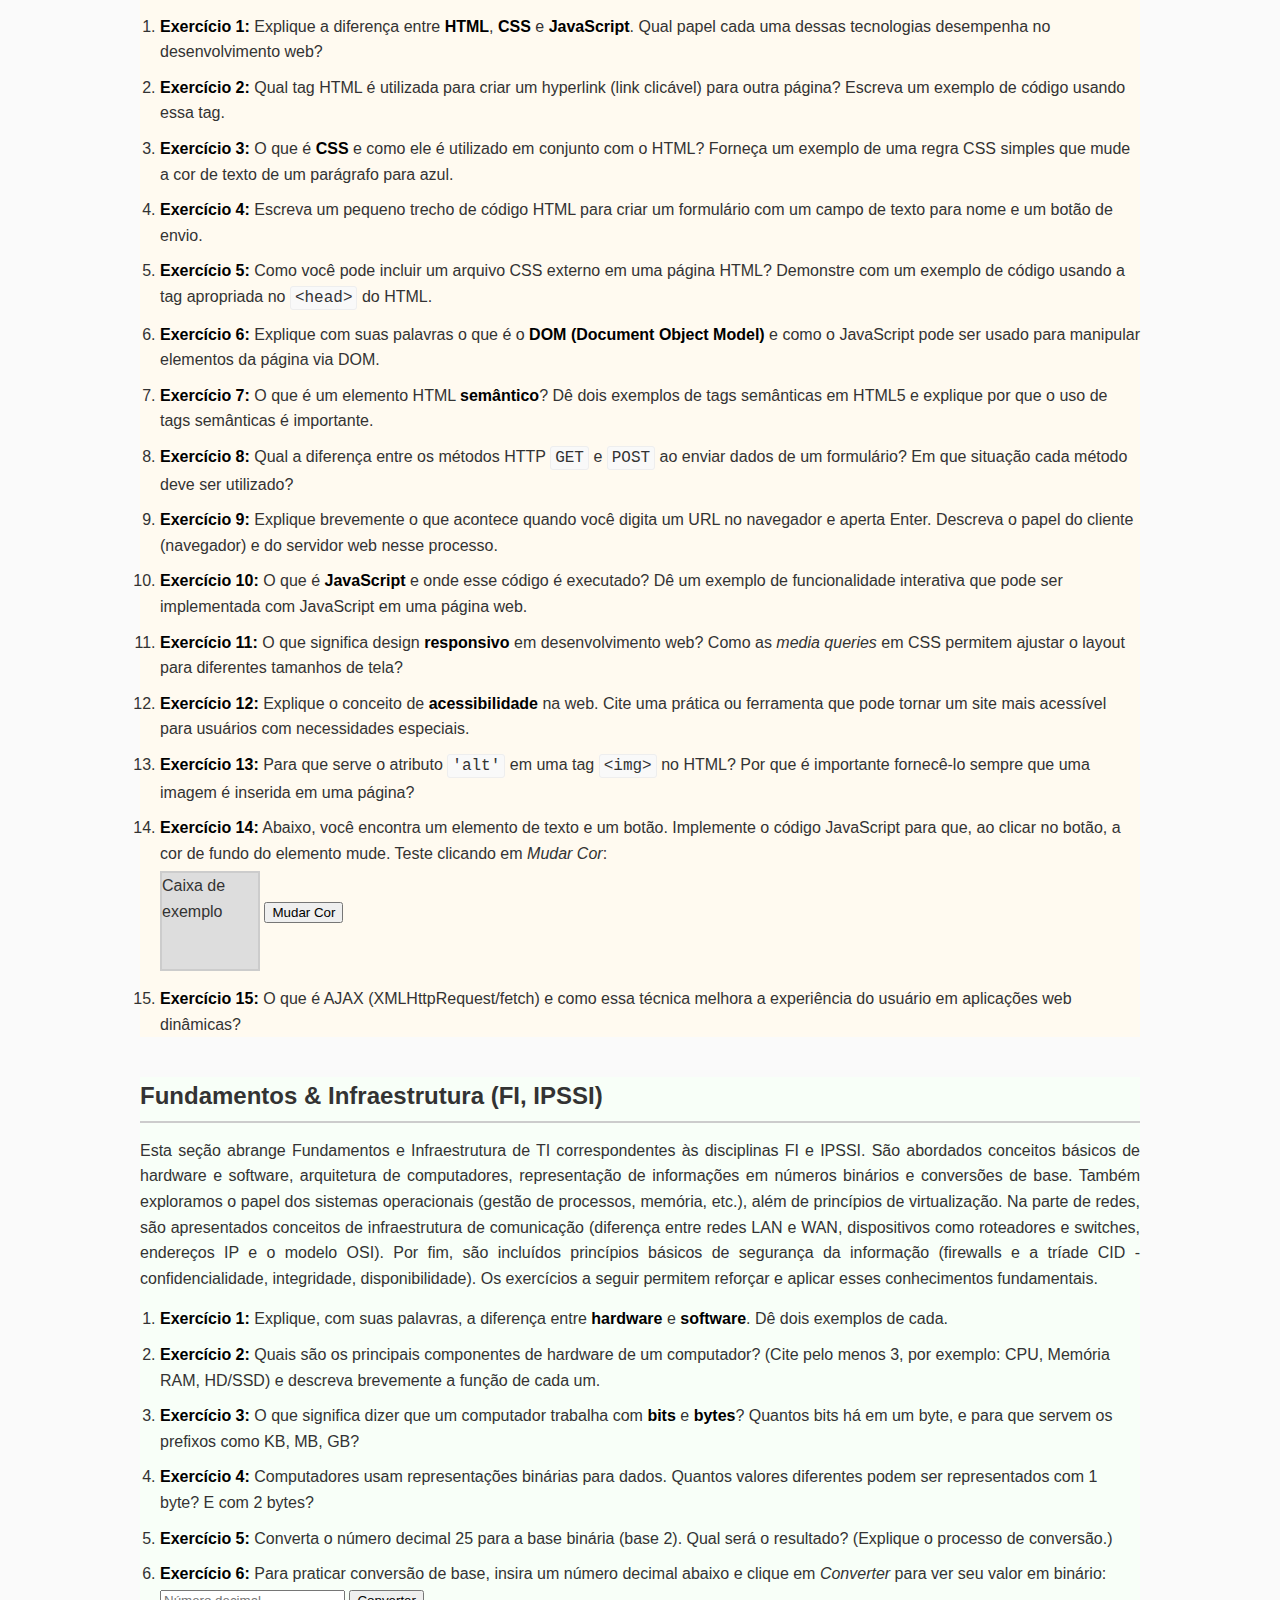
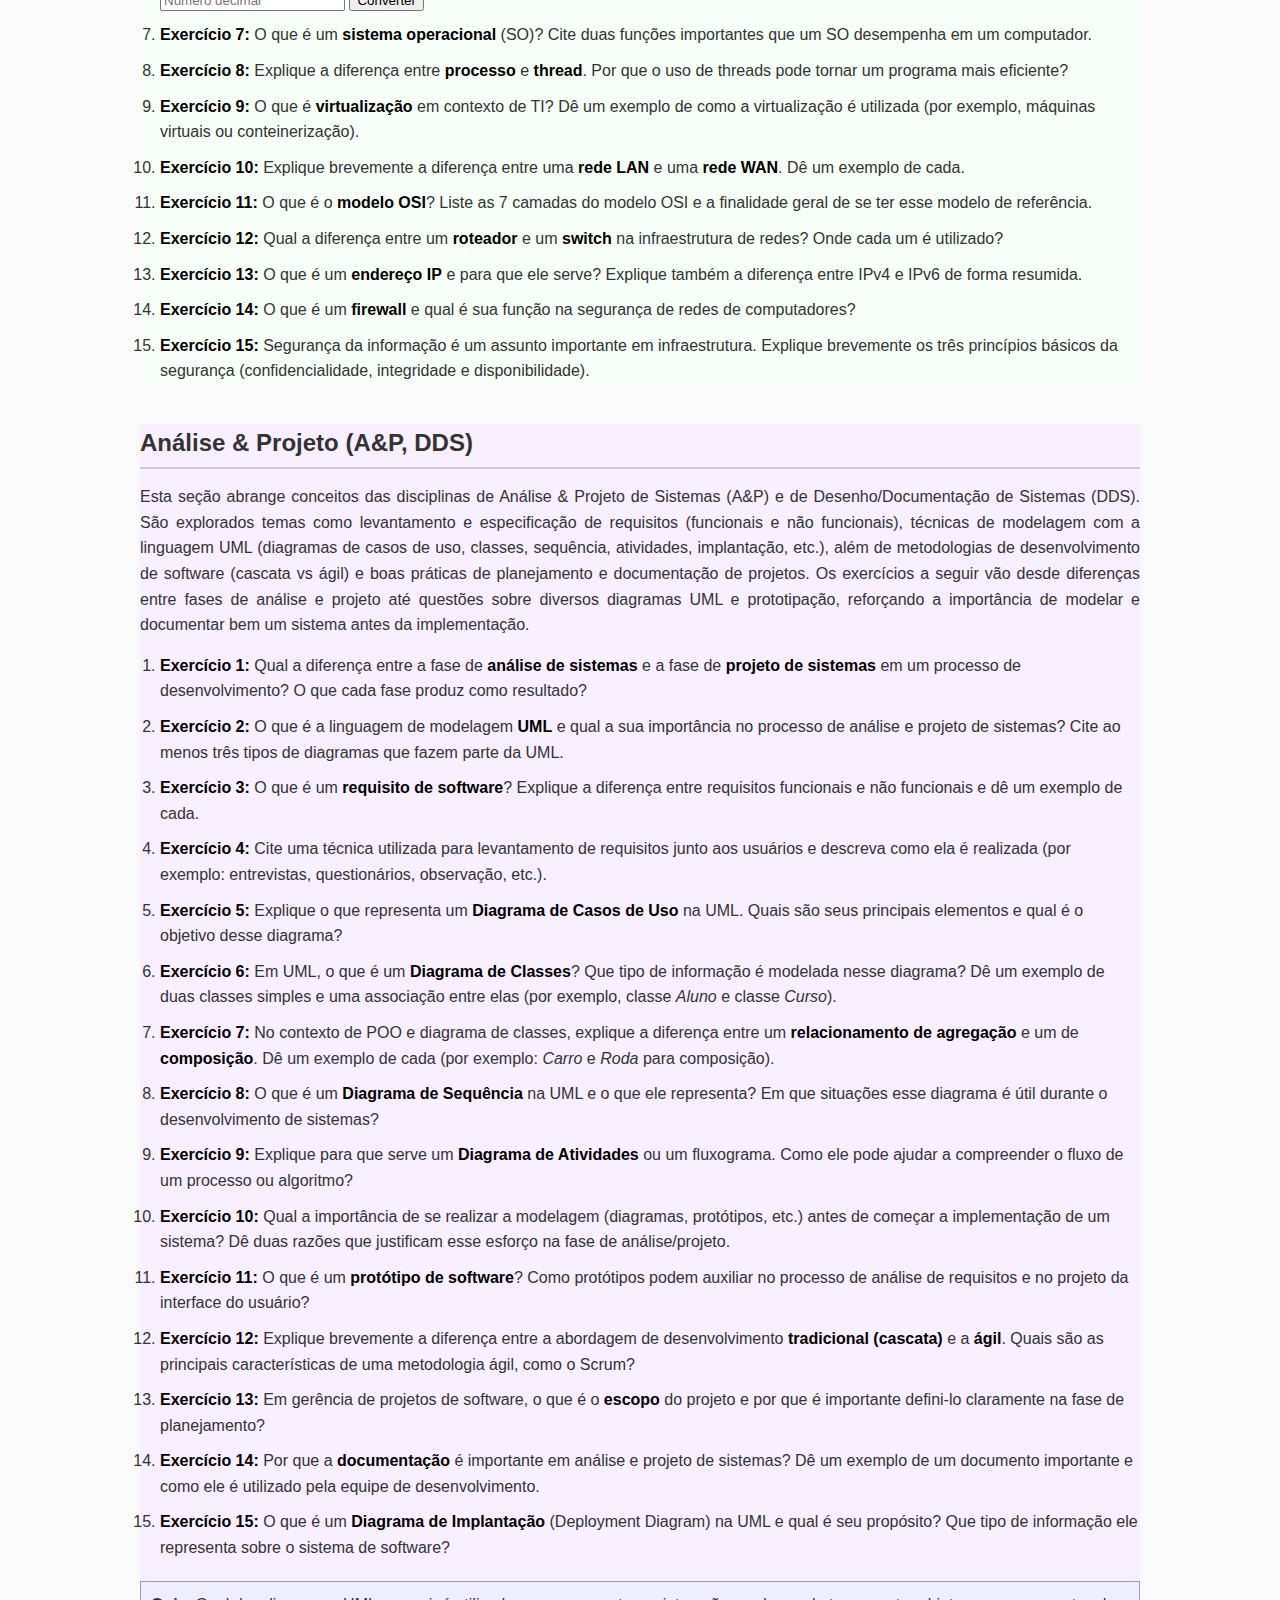
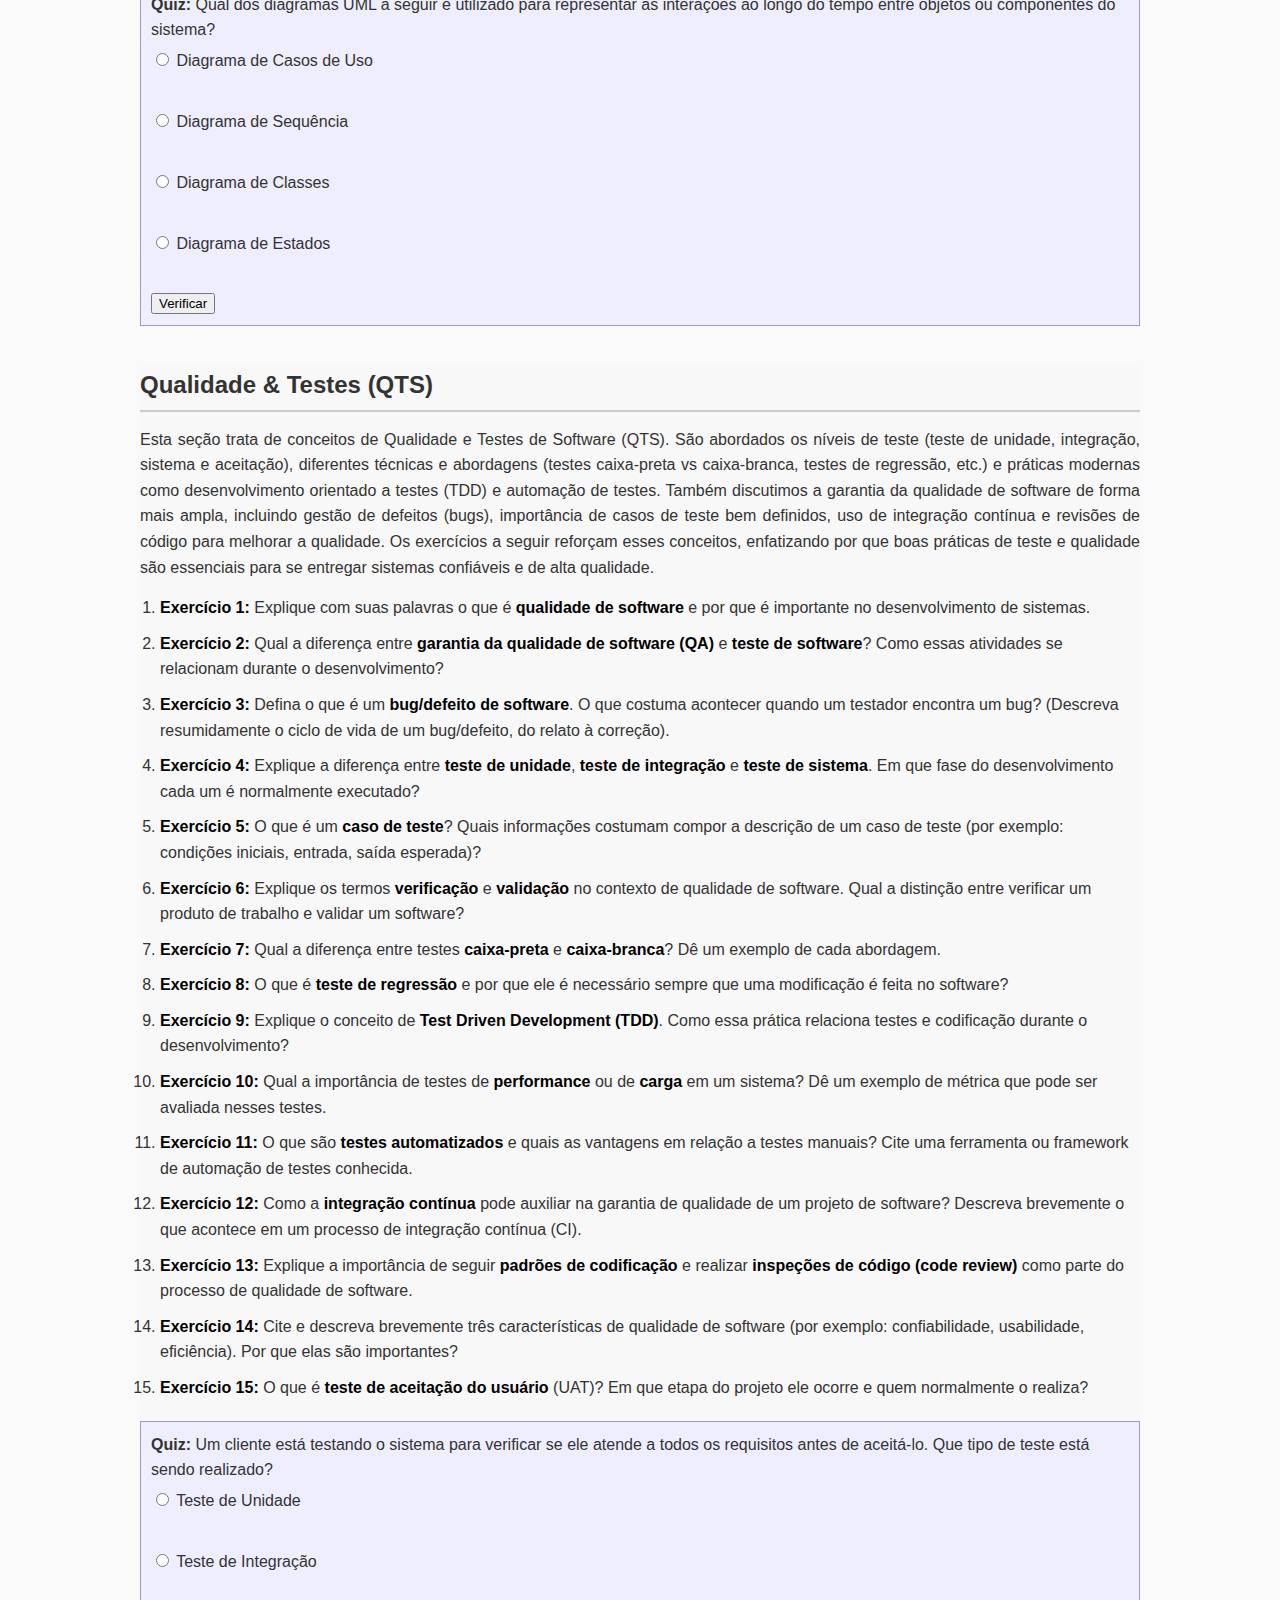
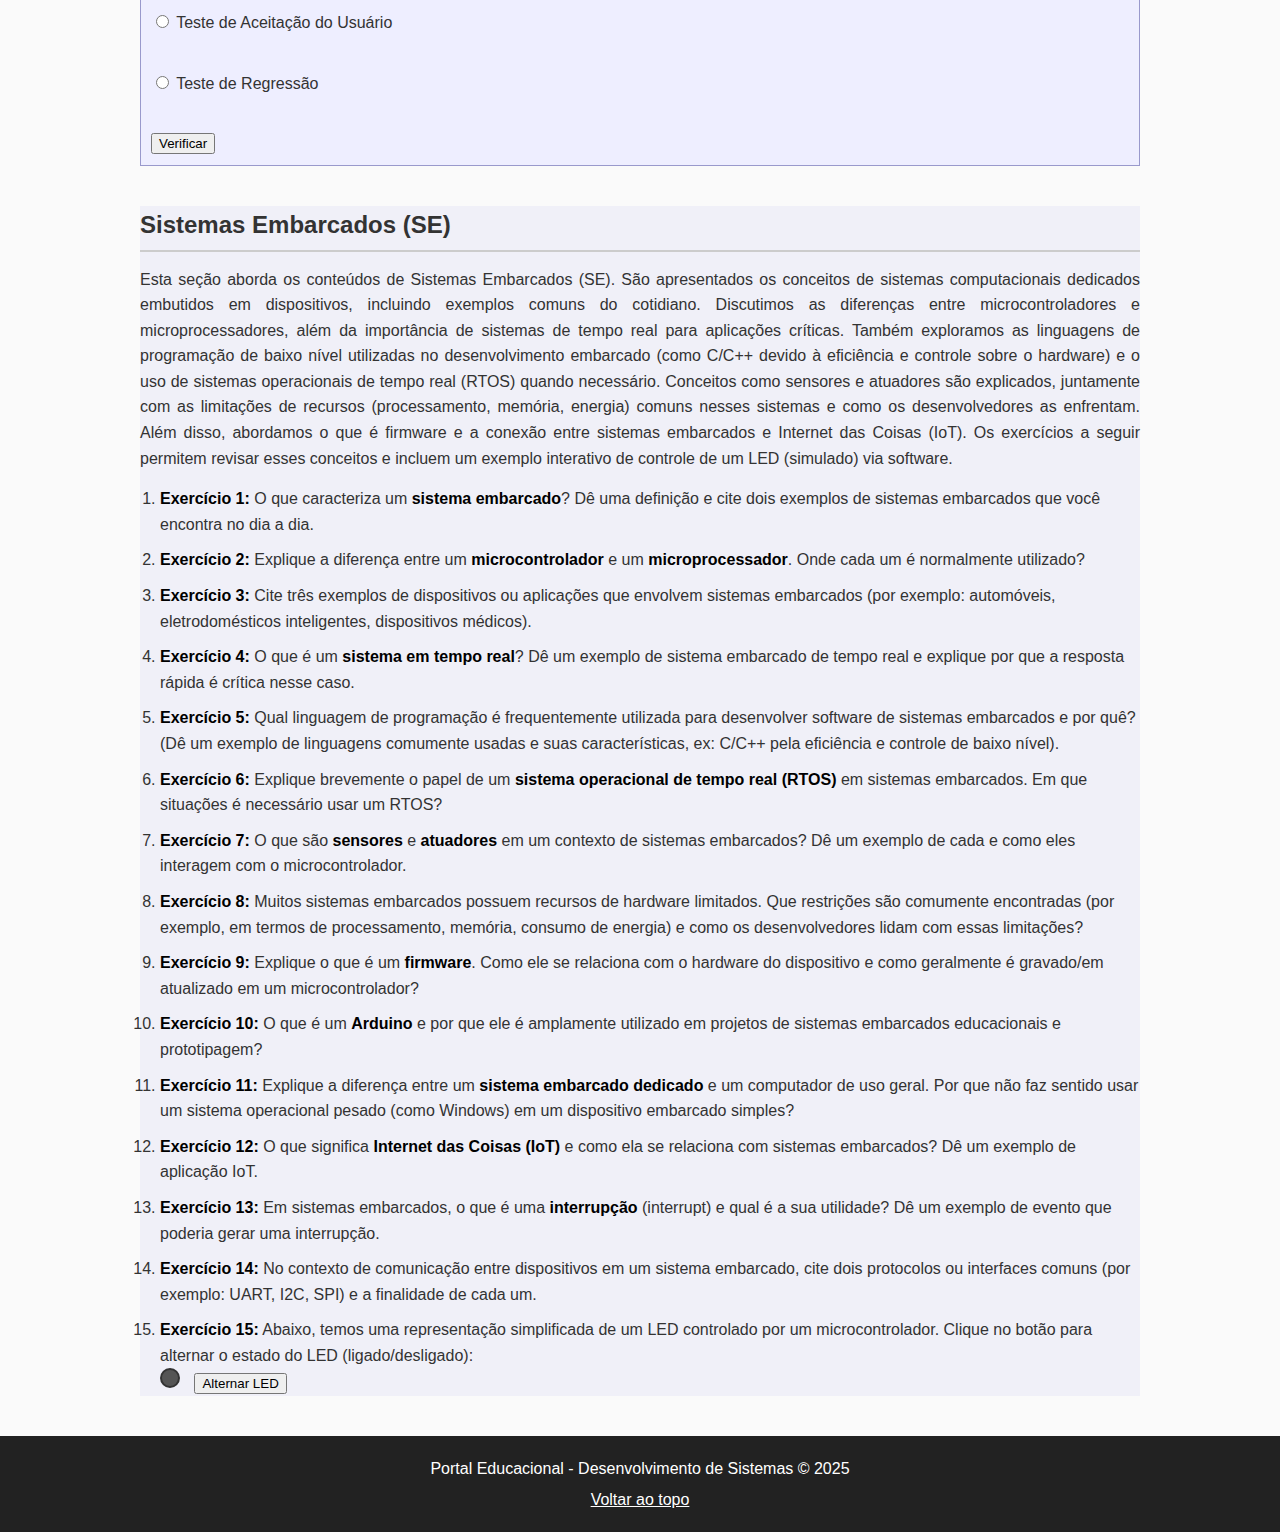
<file: Exercicios2/index.html>
<!DOCTYPE html>
<!--
  Este arquivo index.html foi gerado para um site educacional destinado a alunos do curso
    Requisitos do projeto:
    - Seções separadas para as disciplinas: Banco de Dados I & II; Programação (TPA, APS, PAM); Desenvolvimento Web (PW I–III); Fundamentos & Infraestrutura (FI, IPSSI); Análise & Projeto (A&P, DDS); Qualidade & Testes (QTS); Sistemas Embarcados (SE).
    - Cada matéria possui pelo menos 15 exercícios exclusivos, diversos e bem elaborados.
    - Conteúdo com explicações completas, exemplos práticos, interatividade (quizzes, campos de entrada, simuladores, código executável em JS) e navegação intuitiva.
    - Design visual limpo, responsivo e profissional.
    - Site adequado para uso coletivo entre estudantes, como ferramenta de reforço, aprendizado prático e revisão.
    - Todo o conteúdo está em português e utiliza terminologia técnica adequada.
    - Alta qualidade pedagógica garantida com clareza nos exemplos.
  Todo o conteúdo está em português e bem estruturado.
-->
<html lang="pt-BR">
<head>
    <meta charset="UTF-8">
    <meta name="viewport" content="width=device-width, initial-scale=1.0">
    <title>Site Educacional - Desenvolvimento de Sistemas</title>
    <link rel="stylesheet" href="style.css">
</head>
<body>
    <!-- Cabeçalho e Navegação -->
    <header id="top">
        <h1>Portal Educacional - Desenvolvimento de Sistemas</h1>
        <nav>
            <ul>
                <li><a href="#bd">Banco de Dados I &amp; II</a></li>
                <li><a href="#programacao">Programação (TPA, APS, PAM)</a></li>
                <li><a href="#web">Desenvolvimento Web (PW I–III)</a></li>
                <li><a href="#fundamentos">Fundamentos &amp; Infraestrutura (FI, IPSSI)</a></li>
                <li><a href="#analise">Análise &amp; Projeto (A&amp;P, DDS)</a></li>
                <li><a href="#qualidade">Qualidade &amp; Testes (QTS)</a></li>
                <li><a href="#embarcados">Sistemas Embarcados (SE)</a></li>
            </ul>
        </nav>
    </header>
    <!-- Conteúdo Principal: seções para cada matéria e seus exercícios -->
    <main>
        <!-- Seção Banco de Dados I & II -->
        <section id="bd">
            <h2>Banco de Dados I &amp; II</h2>
            <p>Nesta seção, abordamos conceitos de Banco de Dados desenvolvidos nas disciplinas Banco de Dados I e II. Você encontrará exercícios sobre SQL (consultas, junções, modificação de dados), modelagem e normalização de dados, transações, índices, além de noções de segurança (SQL Injection) e comparação entre bancos relacionais e NoSQL. Os exercícios a seguir ajudarão a fixar esses conteúdos, com explicações e exemplos práticos.</p>
            <ol>
                <li><strong>Exercício 1:</strong> Defina o termo <strong>banco de dados</strong> e explique a diferença entre um banco de dados e um <em>SGBD</em> (Sistema de Gestão de Banco de Dados).</li>

                <li><strong>Exercício 2:</strong> Considere uma tabela <code>Clientes</code> com colunas <code>Nome</code>, <code>Idade</code> e <code>Cidade</code>. Escreva uma consulta SQL para selecionar todos os clientes que tenham idade maior que 18 anos.</li>

                <li><strong>Exercício 3:</strong> Suponha que você tenha duas tabelas: <code>Pedidos</code> e <code>Clientes</code>, onde <code>Pedidos.ClienteID</code> é uma chave estrangeira para <code>Clientes.ID</code>. Escreva uma consulta SQL para listar os pedidos juntamente com o nome do cliente correspondente.</li>

                <li><strong>Exercício 4:</strong> Crie uma instrução SQL <code>CREATE TABLE</code> para criar uma tabela <code>Produtos</code> com colunas apropriadas (ID, nome, preço, quantidade em estoque). Defina a chave primária e um campo que não possa ser nulo.</li>

                <li><strong>Exercício 5:</strong> Explique o que é <strong>normalização</strong> de banco de dados e liste os três primeiras formas normais (1FN, 2FN, 3FN) de forma resumida.</li>

                <li><strong>Exercício 6:</strong> Você tem uma tabela <code>Funcionarios</code> com colunas <code>Nome</code>, <code>Departamento</code> e <code>Salario</code>. Escreva uma consulta SQL usando uma função de agregação para encontrar o salário médio dos funcionários do departamento 'Vendas'.</li>

                <li><strong>Exercício 7:</strong> Explique a diferença entre os comandos SQL <code>DELETE</code> e <code>TRUNCATE</code>. Quando seria adequado usar cada um?</li>

                <li><strong>Exercício 8:</strong> O que é uma <strong>chave primária</strong> e uma <strong>chave estrangeira</strong>? Dê um exemplo de como definir cada uma em uma tabela SQL.</li>

                <li><strong>Exercício 9:</strong> Escreva um comando SQL <code>INSERT</code> para adicionar um novo registro na tabela <code>Clientes</code> (colunas Nome, Idade, Cidade) com valores de exemplo.</li>

                <li><strong>Exercício 10:</strong> Considere a tabela <code>Produtos</code> criada anteriormente. Escreva um comando SQL <code>UPDATE</code> para aumentar em 10% o preço de todos os produtos do fabricante 'ABC'.</li>

                <li><strong>Exercício 11:</strong> Explique o conceito de <strong>transação</strong> em bancos de dados. Como as transações garantem a integridade dos dados? Forneça um exemplo simples de transação (pode ser pseudocódigo SQL).</li>

                <li><strong>Exercício 12:</strong> Qual a finalidade de um <strong>índice</strong> em um banco de dados relacional? Dê um exemplo de situação em que a criação de um índice pode melhorar o desempenho de consultas.</li>

                <li><strong>Exercício 13:</strong> Descreva brevemente o que é <strong>SQL Injection</strong> e como os desenvolvedores podem prevenir esse tipo de vulnerabilidade em aplicações que usam banco de dados.</li>

                <li><strong>Exercício 14:</strong> Explique a diferença entre um banco de dados relacional e um banco de dados NoSQL. Cite um exemplo de situação em que um banco NoSQL seria mais adequado.</li>

                <li><strong>Exercício 15:</strong> Suponha que você tenha uma tabela <code>LogAcessos</code> que registra os logins dos usuários com colunas <code>UsuarioID</code>, <code>DataHora</code> e <code>Sucesso</code> (booleano). Escreva uma consulta SQL para obter o total de logins bem-sucedidos (Sucesso = TRUE) por usuário.</li>

            </ol>
            <div class="quiz">
                <strong>Quiz:</strong> Qual das seguintes cláusulas SQL é usada para filtrar os resultados de uma consulta com base em uma condição?<br/>
                <label><input type="radio" name="q_bd_where" value="A"/> SELECT</label><br/>
                <label><input type="radio" name="q_bd_where" value="B"/> WHERE</label><br/>
                <label><input type="radio" name="q_bd_where" value="C"/> JOIN</label><br/>
                <label><input type="radio" name="q_bd_where" value="D"/> ORDER BY</label><br/>
                <button class="quiz-btn" data-quiz="q_bd_where" data-answer="B" data-result="res_bd_where">Verificar</button> <span id="res_bd_where" class="resultado"></span>
            </div>
        </section>

        <!-- Seção Programação (TPA, APS, PAM) -->
        <section id="programacao">
            <h2>Programação (TPA, APS, PAM)</h2>
            <p>Esta seção abrange vários tópicos de programação e algoritmos correspondentes às disciplinas TPA, APS e PAM. Os exercícios incluem desde lógica de programação básica (pseudocódigos, uso de variáveis, estruturas de decisão e laços) até conceitos de estruturas de dados (como pilhas e filas) e algoritmos de ordenação. Também são abordados princípios de programação orientada a objetos (classes, herança) e noções de desenvolvimento móvel (aplicativos nativos vs híbridos). Estes exercícios proporcionarão prática na escrita e análise de código, além de reforçar conceitos teóricos importantes.</p>
            <ol>
                <li><strong>Exercício 1:</strong> Escreva um pseudocódigo (ou algoritmo em portugol) que leia dois números fornecidos pelo usuário e exiba a soma deles. Explique brevemente como seu algoritmo funciona.</li>

                <li><strong>Exercício 2:</strong> Considere o seguinte trecho de código:<br/><pre><code>int x = 0;<br/>for (int i = 1; i &lt;= 5; i++) {<br/>    x += i;<br/>}<br/>printf("%d", x);</code></pre>Qual será a saída (output) desse programa? Explique por quê.</li>

                <li><strong>Exercício 3:</strong> Explique o que é um <strong>array (vetor)</strong> em programação e como os elementos são indexados. Dê um exemplo de como declarar e acessar elementos de um array em uma linguagem de programação de sua escolha.</li>

                <li><strong>Exercício 4:</strong> Implemente uma função que calcule o fatorial de um número inteiro. Para praticar, insira um número abaixo e clique em <em>Calcular</em> para ver o resultado do fatorial calculado pelo script:<br/>
                    <!-- Campo de entrada e botão para cálculo do fatorial -->
                    <input type="number" id="numFatorial" placeholder="Digite um número"/> <button id="btnFatorial">Calcular</button> <span id="resFatorial" class="resultado"></span></li>

                <li><strong>Exercício 5:</strong> O que é uma <strong>função</strong> (ou método) em programação? Explique sua utilidade e como se define uma função simples que retorna a média de dois números.</li>

                <li><strong>Exercício 6:</strong> Explique a diferença entre os operadores lógicos <code>AND</code> (E) e <code>OR</code> (OU) em programação. Dê um exemplo de condição usando cada um deles.</li>

                <li><strong>Exercício 7:</strong> Em programação orientada a objetos (POO), o que são <strong>classe</strong> e <strong>objeto</strong>? Explique usando um exemplo prático (por exemplo, classe <em>Carro</em> e objetos <em>Carro</em> específicos).</li>

                <li><strong>Exercício 8:</strong> Ainda sobre POO, explique o conceito de <strong>herança</strong>. Como a herança pode evitar repetição de código? Dê um exemplo simples envolvendo classes (por exemplo, uma classe base <em>Veiculo</em> e classes derivadas).</li>

                <li><strong>Exercício 9:</strong> O que são <strong>estrutura de dados</strong> <em>pilha</em> (stack) e <em>fila</em> (queue)? Descreva como cada uma funciona (LIFO vs FIFO) e dê um exemplo de situação para usar cada uma.</li>

                <li><strong>Exercício 10:</strong> Explique brevemente como funciona o algoritmo de ordenação <strong>Bubble Sort</strong>. Qual é a complexidade de tempo desse algoritmo no pior caso?</li>

                <li><strong>Exercício 11:</strong> O que significa dizer que um algoritmo tem complexidade de tempo <em>O(n)</em> ou <em>O(log n)</em>? Compare os dois conceitos com um exemplo prático.</li>

                <li><strong>Exercício 12:</strong> No contexto de desenvolvimento móvel, qual a diferença entre um aplicativo <strong>nativo</strong> e um <strong>híbrido</strong>? Dê exemplos de tecnologias usadas para cada tipo.</li>

                <li><strong>Exercício 13:</strong> Quais são duas das principais linguagens de programação usadas para desenvolver aplicações móveis em <strong>Android</strong> e <strong>iOS</strong>, respectivamente?</li>

                <li><strong>Exercício 14:</strong> Explique a diferença entre <strong>compilação</strong> e <strong>interpretação</strong> de um programa. O que acontece em cada processo?</li>

                <li><strong>Exercício 15:</strong> O que é <strong>recursão</strong> em programação? Dê um exemplo de uma função recursiva simples (por exemplo, cálculo de Fibonacci ou fatorial) e explique como a recursão termina.</li>

            </ol>
        </section>

        <!-- Seção Desenvolvimento Web (PW I–III) -->
        <section id="web">
            <h2>Desenvolvimento Web (PW I–III)</h2>
            <p>Esta seção explora conteúdos de Desenvolvimento Web correspondentes às disciplinas PW I, II e III. São abordados os fundamentos de criação de páginas web com HTML e CSS, incluindo estilização e design responsivo, além de boas práticas de acessibilidade. Também cobrimos a programação client-side com JavaScript para adicionar interatividade às páginas (manipulação do DOM) e conceitos de comunicação web (como requisições HTTP GET/POST e AJAX para conteúdo dinâmico). Os exercícios seguintes vão testar seus conhecimentos em estrutura de código HTML, seleção e aplicação de estilos CSS, e criação de funcionalidades interativas com JavaScript.</p>
            <ol>
                <li><strong>Exercício 1:</strong> Explique a diferença entre <strong>HTML</strong>, <strong>CSS</strong> e <strong>JavaScript</strong>. Qual papel cada uma dessas tecnologias desempenha no desenvolvimento web?</li>

                <li><strong>Exercício 2:</strong> Qual tag HTML é utilizada para criar um hyperlink (link clicável) para outra página? Escreva um exemplo de código usando essa tag.</li>

                <li><strong>Exercício 3:</strong> O que é <strong>CSS</strong> e como ele é utilizado em conjunto com o HTML? Forneça um exemplo de uma regra CSS simples que mude a cor de texto de um parágrafo para azul.</li>

                <li><strong>Exercício 4:</strong> Escreva um pequeno trecho de código HTML para criar um formulário com um campo de texto para nome e um botão de envio.</li>

                <li><strong>Exercício 5:</strong> Como você pode incluir um arquivo CSS externo em uma página HTML? Demonstre com um exemplo de código usando a tag apropriada no <code>&lt;head&gt;</code> do HTML.</li>

                <li><strong>Exercício 6:</strong> Explique com suas palavras o que é o <strong>DOM (Document Object Model)</strong> e como o JavaScript pode ser usado para manipular elementos da página via DOM.</li>

                <li><strong>Exercício 7:</strong> O que é um elemento HTML <strong>semântico</strong>? Dê dois exemplos de tags semânticas em HTML5 e explique por que o uso de tags semânticas é importante.</li>

                <li><strong>Exercício 8:</strong> Qual a diferença entre os métodos HTTP <code>GET</code> e <code>POST</code> ao enviar dados de um formulário? Em que situação cada método deve ser utilizado?</li>

                <li><strong>Exercício 9:</strong> Explique brevemente o que acontece quando você digita um URL no navegador e aperta Enter. Descreva o papel do cliente (navegador) e do servidor web nesse processo.</li>

                <li><strong>Exercício 10:</strong> O que é <strong>JavaScript</strong> e onde esse código é executado? Dê um exemplo de funcionalidade interativa que pode ser implementada com JavaScript em uma página web.</li>

                <li><strong>Exercício 11:</strong> O que significa design <strong>responsivo</strong> em desenvolvimento web? Como as <em>media queries</em> em CSS permitem ajustar o layout para diferentes tamanhos de tela?</li>

                <li><strong>Exercício 12:</strong> Explique o conceito de <strong>acessibilidade</strong> na web. Cite uma prática ou ferramenta que pode tornar um site mais acessível para usuários com necessidades especiais.</li>

                <li><strong>Exercício 13:</strong> Para que serve o atributo <code>'alt'</code> em uma tag <code>&lt;img&gt;</code> no HTML? Por que é importante fornecê-lo sempre que uma imagem é inserida em uma página?</li>

                <li><strong>Exercício 14:</strong> Abaixo, você encontra um elemento de texto e um botão. Implemente o código JavaScript para que, ao clicar no botão, a cor de fundo do elemento mude. Teste clicando em <em>Mudar Cor</em>:<br/>
                    <!-- Elemento de exemplo e botão para mudar cor via JS -->
                    <div id="caixaDemo" class="caixa-demo">Caixa de exemplo</div> <button id="btnCor">Mudar Cor</button></li>

                <li><strong>Exercício 15:</strong> O que é AJAX (XMLHttpRequest/fetch) e como essa técnica melhora a experiência do usuário em aplicações web dinâmicas?</li>

            </ol>
        </section>

        <!-- Seção Fundamentos & Infraestrutura (FI, IPSSI) -->
        <section id="fundamentos">
            <h2>Fundamentos &amp; Infraestrutura (FI, IPSSI)</h2>
            <p>Esta seção abrange Fundamentos e Infraestrutura de TI correspondentes às disciplinas FI e IPSSI. São abordados conceitos básicos de hardware e software, arquitetura de computadores, representação de informações em números binários e conversões de base. Também exploramos o papel dos sistemas operacionais (gestão de processos, memória, etc.), além de princípios de virtualização. Na parte de redes, são apresentados conceitos de infraestrutura de comunicação (diferença entre redes LAN e WAN, dispositivos como roteadores e switches, endereços IP e o modelo OSI). Por fim, são incluídos princípios básicos de segurança da informação (firewalls e a tríade CID - confidencialidade, integridade, disponibilidade). Os exercícios a seguir permitem reforçar e aplicar esses conhecimentos fundamentais.</p>
            <ol>
                <li><strong>Exercício 1:</strong> Explique, com suas palavras, a diferença entre <strong>hardware</strong> e <strong>software</strong>. Dê dois exemplos de cada.</li>

                <li><strong>Exercício 2:</strong> Quais são os principais componentes de hardware de um computador? (Cite pelo menos 3, por exemplo: CPU, Memória RAM, HD/SSD) e descreva brevemente a função de cada um.</li>

                <li><strong>Exercício 3:</strong> O que significa dizer que um computador trabalha com <strong>bits</strong> e <strong>bytes</strong>? Quantos bits há em um byte, e para que servem os prefixos como KB, MB, GB?</li>

                <li><strong>Exercício 4:</strong> Computadores usam representações binárias para dados. Quantos valores diferentes podem ser representados com 1 byte? E com 2 bytes?</li>

                <li><strong>Exercício 5:</strong> Converta o número decimal 25 para a base binária (base 2). Qual será o resultado? (Explique o processo de conversão.)</li>

                <li><strong>Exercício 6:</strong> Para praticar conversão de base, insira um número decimal abaixo e clique em <em>Converter</em> para ver seu valor em binário:<br/>
                    <!-- Campo de entrada e botão para converter decimal em binário -->
                    <input type="number" id="numDecimal" placeholder="Número decimal"/> <button id="btnConverter">Converter</button> <span id="resBinario" class="resultado"></span></li>

                <li><strong>Exercício 7:</strong> O que é um <strong>sistema operacional</strong> (SO)? Cite duas funções importantes que um SO desempenha em um computador.</li>

                <li><strong>Exercício 8:</strong> Explique a diferença entre <strong>processo</strong> e <strong>thread</strong>. Por que o uso de threads pode tornar um programa mais eficiente?</li>

                <li><strong>Exercício 9:</strong> O que é <strong>virtualização</strong> em contexto de TI? Dê um exemplo de como a virtualização é utilizada (por exemplo, máquinas virtuais ou conteinerização).</li>

                <li><strong>Exercício 10:</strong> Explique brevemente a diferença entre uma <strong>rede LAN</strong> e uma <strong>rede WAN</strong>. Dê um exemplo de cada.</li>

                <li><strong>Exercício 11:</strong> O que é o <strong>modelo OSI</strong>? Liste as 7 camadas do modelo OSI e a finalidade geral de se ter esse modelo de referência.</li>

                <li><strong>Exercício 12:</strong> Qual a diferença entre um <strong>roteador</strong> e um <strong>switch</strong> na infraestrutura de redes? Onde cada um é utilizado?</li>

                <li><strong>Exercício 13:</strong> O que é um <strong>endereço IP</strong> e para que ele serve? Explique também a diferença entre IPv4 e IPv6 de forma resumida.</li>

                <li><strong>Exercício 14:</strong> O que é um <strong>firewall</strong> e qual é sua função na segurança de redes de computadores?</li>

                <li><strong>Exercício 15:</strong> Segurança da informação é um assunto importante em infraestrutura. Explique brevemente os três princípios básicos da segurança (confidencialidade, integridade e disponibilidade).</li>

            </ol>
        </section>

        <!-- Seção Análise & Projeto (A&P, DDS) -->
        <section id="analise">
            <h2>Análise &amp; Projeto (A&amp;P, DDS)</h2>
            <p>Esta seção abrange conceitos das disciplinas de Análise &amp; Projeto de Sistemas (A&amp;P) e de Desenho/Documentação de Sistemas (DDS). São explorados temas como levantamento e especificação de requisitos (funcionais e não funcionais), técnicas de modelagem com a linguagem UML (diagramas de casos de uso, classes, sequência, atividades, implantação, etc.), além de metodologias de desenvolvimento de software (cascata vs ágil) e boas práticas de planejamento e documentação de projetos. Os exercícios a seguir vão desde diferenças entre fases de análise e projeto até questões sobre diversos diagramas UML e prototipação, reforçando a importância de modelar e documentar bem um sistema antes da implementação.</p>
            <ol>
                <li><strong>Exercício 1:</strong> Qual a diferença entre a fase de <strong>análise de sistemas</strong> e a fase de <strong>projeto de sistemas</strong> em um processo de desenvolvimento? O que cada fase produz como resultado?</li>

                <li><strong>Exercício 2:</strong> O que é a linguagem de modelagem <strong>UML</strong> e qual a sua importância no processo de análise e projeto de sistemas? Cite ao menos três tipos de diagramas que fazem parte da UML.</li>

                <li><strong>Exercício 3:</strong> O que é um <strong>requisito de software</strong>? Explique a diferença entre requisitos funcionais e não funcionais e dê um exemplo de cada.</li>

                <li><strong>Exercício 4:</strong> Cite uma técnica utilizada para levantamento de requisitos junto aos usuários e descreva como ela é realizada (por exemplo: entrevistas, questionários, observação, etc.).</li>

                <li><strong>Exercício 5:</strong> Explique o que representa um <strong>Diagrama de Casos de Uso</strong> na UML. Quais são seus principais elementos e qual é o objetivo desse diagrama?</li>

                <li><strong>Exercício 6:</strong> Em UML, o que é um <strong>Diagrama de Classes</strong>? Que tipo de informação é modelada nesse diagrama? Dê um exemplo de duas classes simples e uma associação entre elas (por exemplo, classe <em>Aluno</em> e classe <em>Curso</em>).</li>

                <li><strong>Exercício 7:</strong> No contexto de POO e diagrama de classes, explique a diferença entre um <strong>relacionamento de agregação</strong> e um de <strong>composição</strong>. Dê um exemplo de cada (por exemplo: <em>Carro</em> e <em>Roda</em> para composição).</li>

                <li><strong>Exercício 8:</strong> O que é um <strong>Diagrama de Sequência</strong> na UML e o que ele representa? Em que situações esse diagrama é útil durante o desenvolvimento de sistemas?</li>

                <li><strong>Exercício 9:</strong> Explique para que serve um <strong>Diagrama de Atividades</strong> ou um fluxograma. Como ele pode ajudar a compreender o fluxo de um processo ou algoritmo?</li>

                <li><strong>Exercício 10:</strong> Qual a importância de se realizar a modelagem (diagramas, protótipos, etc.) antes de começar a implementação de um sistema? Dê duas razões que justificam esse esforço na fase de análise/projeto.</li>

                <li><strong>Exercício 11:</strong> O que é um <strong>protótipo de software</strong>? Como protótipos podem auxiliar no processo de análise de requisitos e no projeto da interface do usuário?</li>

                <li><strong>Exercício 12:</strong> Explique brevemente a diferença entre a abordagem de desenvolvimento <strong>tradicional (cascata)</strong> e a <strong>ágil</strong>. Quais são as principais características de uma metodologia ágil, como o Scrum?</li>

                <li><strong>Exercício 13:</strong> Em gerência de projetos de software, o que é o <strong>escopo</strong> do projeto e por que é importante defini-lo claramente na fase de planejamento?</li>

                <li><strong>Exercício 14:</strong> Por que a <strong>documentação</strong> é importante em análise e projeto de sistemas? Dê um exemplo de um documento importante e como ele é utilizado pela equipe de desenvolvimento.</li>

                <li><strong>Exercício 15:</strong> O que é um <strong>Diagrama de Implantação</strong> (Deployment Diagram) na UML e qual é seu propósito? Que tipo de informação ele representa sobre o sistema de software?</li>

            </ol>
            <div class="quiz">
                <strong>Quiz:</strong> Qual dos diagramas UML a seguir é utilizado para representar as interações ao longo do tempo entre objetos ou componentes do sistema?<br/>
                <label><input type="radio" name="q_uml_diag" value="A"/> Diagrama de Casos de Uso</label><br/>
                <label><input type="radio" name="q_uml_diag" value="B"/> Diagrama de Sequência</label><br/>
                <label><input type="radio" name="q_uml_diag" value="C"/> Diagrama de Classes</label><br/>
                <label><input type="radio" name="q_uml_diag" value="D"/> Diagrama de Estados</label><br/>
                <button class="quiz-btn" data-quiz="q_uml_diag" data-answer="B" data-result="res_diag">Verificar</button> <span id="res_diag" class="resultado"></span>
            </div>
        </section>

        <!-- Seção Qualidade & Testes (QTS) -->
        <section id="qualidade">
            <h2>Qualidade &amp; Testes (QTS)</h2>
            <p>Esta seção trata de conceitos de Qualidade e Testes de Software (QTS). São abordados os níveis de teste (teste de unidade, integração, sistema e aceitação), diferentes técnicas e abordagens (testes caixa-preta vs caixa-branca, testes de regressão, etc.) e práticas modernas como desenvolvimento orientado a testes (TDD) e automação de testes. Também discutimos a garantia da qualidade de software de forma mais ampla, incluindo gestão de defeitos (bugs), importância de casos de teste bem definidos, uso de integração contínua e revisões de código para melhorar a qualidade. Os exercícios a seguir reforçam esses conceitos, enfatizando por que boas práticas de teste e qualidade são essenciais para se entregar sistemas confiáveis e de alta qualidade.</p>
            <ol>
                <li><strong>Exercício 1:</strong> Explique com suas palavras o que é <strong>qualidade de software</strong> e por que é importante no desenvolvimento de sistemas.</li>

                <li><strong>Exercício 2:</strong> Qual a diferença entre <strong>garantia da qualidade de software (QA)</strong> e <strong>teste de software</strong>? Como essas atividades se relacionam durante o desenvolvimento?</li>

                <li><strong>Exercício 3:</strong> Defina o que é um <strong>bug/defeito de software</strong>. O que costuma acontecer quando um testador encontra um bug? (Descreva resumidamente o ciclo de vida de um bug/defeito, do relato à correção).</li>

                <li><strong>Exercício 4:</strong> Explique a diferença entre <strong>teste de unidade</strong>, <strong>teste de integração</strong> e <strong>teste de sistema</strong>. Em que fase do desenvolvimento cada um é normalmente executado?</li>

                <li><strong>Exercício 5:</strong> O que é um <strong>caso de teste</strong>? Quais informações costumam compor a descrição de um caso de teste (por exemplo: condições iniciais, entrada, saída esperada)?</li>

                <li><strong>Exercício 6:</strong> Explique os termos <strong>verificação</strong> e <strong>validação</strong> no contexto de qualidade de software. Qual a distinção entre verificar um produto de trabalho e validar um software?</li>

                <li><strong>Exercício 7:</strong> Qual a diferença entre testes <strong>caixa-preta</strong> e <strong>caixa-branca</strong>? Dê um exemplo de cada abordagem.</li>

                <li><strong>Exercício 8:</strong> O que é <strong>teste de regressão</strong> e por que ele é necessário sempre que uma modificação é feita no software?</li>

                <li><strong>Exercício 9:</strong> Explique o conceito de <strong>Test Driven Development (TDD)</strong>. Como essa prática relaciona testes e codificação durante o desenvolvimento?</li>

                <li><strong>Exercício 10:</strong> Qual a importância de testes de <strong>performance</strong> ou de <strong>carga</strong> em um sistema? Dê um exemplo de métrica que pode ser avaliada nesses testes.</li>

                <li><strong>Exercício 11:</strong> O que são <strong>testes automatizados</strong> e quais as vantagens em relação a testes manuais? Cite uma ferramenta ou framework de automação de testes conhecida.</li>

                <li><strong>Exercício 12:</strong> Como a <strong>integração contínua</strong> pode auxiliar na garantia de qualidade de um projeto de software? Descreva brevemente o que acontece em um processo de integração contínua (CI).</li>

                <li><strong>Exercício 13:</strong> Explique a importância de seguir <strong>padrões de codificação</strong> e realizar <strong>inspeções de código (code review)</strong> como parte do processo de qualidade de software.</li>

                <li><strong>Exercício 14:</strong> Cite e descreva brevemente três características de qualidade de software (por exemplo: confiabilidade, usabilidade, eficiência). Por que elas são importantes?</li>

                <li><strong>Exercício 15:</strong> O que é <strong>teste de aceitação do usuário</strong> (UAT)? Em que etapa do projeto ele ocorre e quem normalmente o realiza?</li>

            </ol>
            <div class="quiz">
                <strong>Quiz:</strong> Um cliente está testando o sistema para verificar se ele atende a todos os requisitos antes de aceitá-lo. Que tipo de teste está sendo realizado?<br/>
                <label><input type="radio" name="q_tipo_teste" value="A"/> Teste de Unidade</label><br/>
                <label><input type="radio" name="q_tipo_teste" value="B"/> Teste de Integração</label><br/>
                <label><input type="radio" name="q_tipo_teste" value="C"/> Teste de Aceitação do Usuário</label><br/>
                <label><input type="radio" name="q_tipo_teste" value="D"/> Teste de Regressão</label><br/>
                <button class="quiz-btn" data-quiz="q_tipo_teste" data-answer="C" data-result="res_teste">Verificar</button> <span id="res_teste" class="resultado"></span>
            </div>
        </section>

        <!-- Seção Sistemas Embarcados (SE) -->
        <section id="embarcados">
            <h2>Sistemas Embarcados (SE)</h2>
            <p>Esta seção aborda os conteúdos de Sistemas Embarcados (SE). São apresentados os conceitos de sistemas computacionais dedicados embutidos em dispositivos, incluindo exemplos comuns do cotidiano. Discutimos as diferenças entre microcontroladores e microprocessadores, além da importância de sistemas de tempo real para aplicações críticas. Também exploramos as linguagens de programação de baixo nível utilizadas no desenvolvimento embarcado (como C/C++ devido à eficiência e controle sobre o hardware) e o uso de sistemas operacionais de tempo real (RTOS) quando necessário. Conceitos como sensores e atuadores são explicados, juntamente com as limitações de recursos (processamento, memória, energia) comuns nesses sistemas e como os desenvolvedores as enfrentam. Além disso, abordamos o que é firmware e a conexão entre sistemas embarcados e Internet das Coisas (IoT). Os exercícios a seguir permitem revisar esses conceitos e incluem um exemplo interativo de controle de um LED (simulado) via software.</p>
            <ol>
                <li><strong>Exercício 1:</strong> O que caracteriza um <strong>sistema embarcado</strong>? Dê uma definição e cite dois exemplos de sistemas embarcados que você encontra no dia a dia.</li>

                <li><strong>Exercício 2:</strong> Explique a diferença entre um <strong>microcontrolador</strong> e um <strong>microprocessador</strong>. Onde cada um é normalmente utilizado?</li>

                <li><strong>Exercício 3:</strong> Cite três exemplos de dispositivos ou aplicações que envolvem sistemas embarcados (por exemplo: automóveis, eletrodomésticos inteligentes, dispositivos médicos).</li>

                <li><strong>Exercício 4:</strong> O que é um <strong>sistema em tempo real</strong>? Dê um exemplo de sistema embarcado de tempo real e explique por que a resposta rápida é crítica nesse caso.</li>

                <li><strong>Exercício 5:</strong> Qual linguagem de programação é frequentemente utilizada para desenvolver software de sistemas embarcados e por quê? (Dê um exemplo de linguagens comumente usadas e suas características, ex: C/C++ pela eficiência e controle de baixo nível).</li>

                <li><strong>Exercício 6:</strong> Explique brevemente o papel de um <strong>sistema operacional de tempo real (RTOS)</strong> em sistemas embarcados. Em que situações é necessário usar um RTOS?</li>

                <li><strong>Exercício 7:</strong> O que são <strong>sensores</strong> e <strong>atuadores</strong> em um contexto de sistemas embarcados? Dê um exemplo de cada e como eles interagem com o microcontrolador.</li>

                <li><strong>Exercício 8:</strong> Muitos sistemas embarcados possuem recursos de hardware limitados. Que restrições são comumente encontradas (por exemplo, em termos de processamento, memória, consumo de energia) e como os desenvolvedores lidam com essas limitações?</li>

                <li><strong>Exercício 9:</strong> Explique o que é um <strong>firmware</strong>. Como ele se relaciona com o hardware do dispositivo e como geralmente é gravado/em atualizado em um microcontrolador?</li>

                <li><strong>Exercício 10:</strong> O que é um <strong>Arduino</strong> e por que ele é amplamente utilizado em projetos de sistemas embarcados educacionais e prototipagem?</li>

                <li><strong>Exercício 11:</strong> Explique a diferença entre um <strong>sistema embarcado dedicado</strong> e um computador de uso geral. Por que não faz sentido usar um sistema operacional pesado (como Windows) em um dispositivo embarcado simples?</li>

                <li><strong>Exercício 12:</strong> O que significa <strong>Internet das Coisas (IoT)</strong> e como ela se relaciona com sistemas embarcados? Dê um exemplo de aplicação IoT.</li>

                <li><strong>Exercício 13:</strong> Em sistemas embarcados, o que é uma <strong>interrupção</strong> (interrupt) e qual é a sua utilidade? Dê um exemplo de evento que poderia gerar uma interrupção.</li>

                <li><strong>Exercício 14:</strong> No contexto de comunicação entre dispositivos em um sistema embarcado, cite dois protocolos ou interfaces comuns (por exemplo: UART, I2C, SPI) e a finalidade de cada um.</li>

                <li><strong>Exercício 15:</strong> Abaixo, temos uma representação simplificada de um LED controlado por um microcontrolador. Clique no botão para alternar o estado do LED (ligado/desligado):<br/>
                    <!-- Indicador de LED e botão para alternância do LED -->
                    <div id="led" class="led"></div> <button id="btnLed">Alternar LED</button></li>

            </ol>
        </section>
    </main>
    <!-- Rodapé -->
    <footer>
        <p>Portal Educacional - Desenvolvimento de Sistemas &copy; 2025</p>
        <p><a href="#top">Voltar ao topo</a></p>
    </footer>
    <script src="script.js"></script>
</body>
</html>
</file>
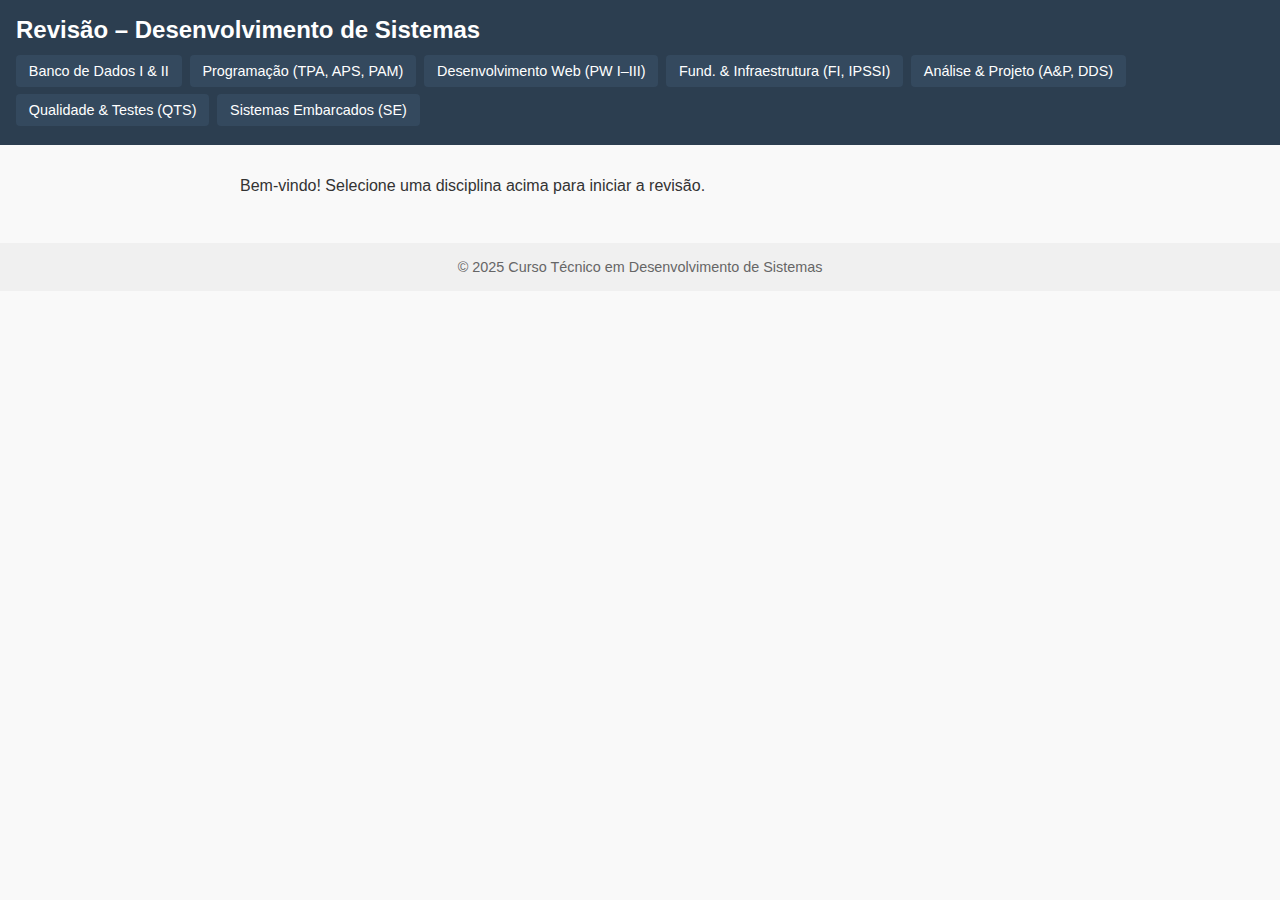
<file: Exercicios3/index.html>
<!DOCTYPE html>
<html lang="pt-BR">
<head>
  <meta charset="UTF-8" />
  <meta name="viewport" content="width=device-width, initial-scale=1.0" />
  <title>Revisão Desenvolvimento de Sistemas</title>
  <link rel="stylesheet" href="style.css">  <!-- Importa o arquivo de estilos CSS -->
</head>
<body>
  <!-- Cabeçalho do site com título e menu de navegação -->
  <header>
    <h1>Revisão – Desenvolvimento de Sistemas</h1>
    <nav>
      <ul class="menu">
        <!-- Lista de disciplinas para navegação; ao clicar em uma, inicia o quiz daquela matéria -->
        <li><a href="#" onclick="startSubject('BD')">Banco de Dados I &amp; II</a></li>
        <li><a href="#" onclick="startSubject('PRG')">Programação (TPA, APS, PAM)</a></li>
        <li><a href="#" onclick="startSubject('WEB')">Desenvolvimento Web (PW I–III)</a></li>
        <li><a href="#" onclick="startSubject('FI')">Fund. &amp; Infraestrutura (FI, IPSSI)</a></li>
        <li><a href="#" onclick="startSubject('AP')">Análise &amp; Projeto (A&amp;P, DDS)</a></li>
        <li><a href="#" onclick="startSubject('QTS')">Qualidade &amp; Testes (QTS)</a></li>
        <li><a href="#" onclick="startSubject('SE')">Sistemas Embarcados (SE)</a></li>
      </ul>
    </nav>
  </header>

  <!-- Área principal onde serão exibidas as perguntas e respostas do quiz -->
  <main>
    <section id="quiz-area">
      <!-- Mensagem inicial antes de selecionar uma disciplina -->
      <div id="welcome">
        <p>Bem-vindo! Selecione uma disciplina acima para iniciar a revisão.</p>
      </div>
      <!-- Contêiner do quiz (inicialmente oculto, será exibido quando uma disciplina for escolhida) -->
      <div id="quiz-container" style="display:none;">
        <h2 id="subject-title"></h2>              <!-- Título da disciplina selecionada -->
        <p id="question-explanation"></p>        <!-- Texto de explicação antes da pergunta -->
        <div id="question-text"></div>           <!-- Enunciado da pergunta atual -->
        <div id="options-list"></div>            <!-- Lista de opções (alternativas) da pergunta -->
        <button id="check-btn" onclick="checkAnswer()">Verificar</button>  <!-- Botão para verificar resposta -->
        <!-- Área de feedback exibida após responder (certo/errado + explicação e botão Próxima) -->
        <div id="feedback" style="display:none;">
          <p id="result-text"></p>          <!-- Texto de resultado: "Resposta Correta!" ou "Resposta Incorreta." -->
          <p id="answer-explanation"></p>   <!-- Explicação adicional exibida após responder -->
          <button id="next-btn" onclick="nextQuestion()">Próxima Pergunta</button>  <!-- Botão para próxima pergunta -->
        </div>
      </div>
    </section>
  </main>

  <!-- Rodapé do site -->
  <footer>
    <p>&copy; 2025 Curso Técnico em Desenvolvimento de Sistemas</p>
  </footer>

  <!-- Importa o arquivo JavaScript com a lógica do quiz -->
  <script src="script.js"></script>
</body>
</html>
</file>
<file: Exercicios1/style.css>
/* Estilos gerais */
* {
    box-sizing: border-box;
    margin: 0;
    padding: 0;
}
body {
    font-family: Arial, Helvetica, sans-serif;
    font-size: 16px;
    line-height: 1.6;
    color: #333;
    background-color: #fff;
    margin: 0;
}
h1, h2, h3 {
    margin-bottom: 0.5em;
}
p {
    margin-bottom: 1em;
}
ul {
    margin: 0.5em 0 1em 1.25em;
}
li {
    margin-bottom: 0.5em;
}
code {
    background-color: #f4f4f4;
    padding: 0.2em 0.4em;
    font-family: Consolas, monospace;
    font-size: 0.95em;
    border-radius: 3px;
}

/* Estilo da Navegação */
header {
    background-color: #333;
    color: #fff;
}
#main-nav {
    display: flex;
    align-items: center;
    justify-content: space-between;
    max-width: 1200px;
    margin: 0 auto;
    padding: 0.5em 1em;
    position: relative; /* for dropdown positioning */
}
#main-nav h1 {
    font-size: 1.2em;
    margin: 0;
}
#main-nav a {
    color: #fff;
    text-decoration: none;
    padding: 0.5em;
    display: block;
}
#main-nav ul {
    list-style: none;
    display: flex;
    align-items: center;
    margin: 0;
}
#main-nav li {
    margin: 0;
}
#menu-toggle {
    font-size: 1.5em;
    background: none;
    border: none;
    color: #fff;
    cursor: pointer;
    display: none; /* hidden by default, shown on mobile */
}
#menu-toggle:focus {
    outline: 2px solid #fff;
}

/* Seções */
section {
    padding: 2em 1em;
    max-width: 1200px;
    margin: 0 auto;
}
section:nth-of-type(even) {
    background-color: #f9f9f9;
}
/* Alterna cor de fundo para seções pares, melhor distinção visual */
section h2 {
    font-size: 1.8em;
    color: #005a8d;
    margin-bottom: 0.5em;
    border-bottom: 2px solid #005a8d;
    padding-bottom: 0.2em;
}
section h3 {
    font-size: 1.3em;
    margin: 1em 0 0.5em;
    color: #333;
}

/* Cronograma */
.schedule {
    display: flex;
    gap: 2em;
}
/* Layout de cronograma: duas colunas lado a lado para dias */
.day {
    flex: 1;
}
.day h3 {
    background-color: #005a8d;
    color: #fff;
    padding: 0.5em;
    font-size: 1.2em;
    margin-bottom: 0.5em;
    border-radius: 4px 4px 0 0;
}
.day ul {
    background-color: #e8f4f9;
    padding: 0.5em;
    border-radius: 0 0 4px 4px;
}
.day li {
    margin-bottom: 0.5em;
}

/* Interações, Quizzes e Flashcards */
.interactive, .quiz, .flashcards {
    background-color: #eef9ff;
    border: 1px solid #bbe1f1;
    padding: 1em;
    margin: 1.5em 0;
    border-radius: 4px;
}
.interactive p {
    margin-bottom: 0.5em;
}
.interactive textarea, .interactive input {
    width: 100%;
    max-width: 100%;
    padding: 0.5em;
    margin: 0.5em 0;
    font-family: Consolas, monospace;
}
.interactive button {
    padding: 0.5em 1em;
    background-color: #005a8d;
    color: #fff;
    border: none;
    border-radius: 4px;
    cursor: pointer;
}
.interactive button:hover {
    background-color: #004b75;
}
.output {
    background-color: #fff;
    border: 1px solid #ccc;
    min-height: 2em;
    padding: 0.5em;
    margin-top: 0.5em;
    font-family: Consolas, monospace;
    white-space: pre-wrap;
}
.quiz p {
    margin-bottom: 0.5em;
}
.quiz-options {
    list-style: none;
    padding-left: 0;
}
.quiz-options li {
    margin: 0.3em 0;
}
.quiz button {
    margin-top: 0.5em;
    padding: 0.4em 1em;
    background-color: #005a8d;
    color: #fff;
    border: none;
    border-radius: 4px;
    cursor: pointer;
}
.quiz button:hover {
    background-color: #004b75;
}
.feedback {
    margin-top: 0.5em;
    font-weight: bold;
}
/* Feedback do quiz: verde para acerto, vermelho para erro */
.feedback.correct {
    color: green;
}
.feedback.wrong {
    color: red;
}

/* Flashcards */
.flashcards {
    display: flex;
    flex-wrap: wrap;
    gap: 1em;
}
.flashcard {
    background-color: #fff;
    border: 1px solid #ccc;
    width: 200px;
    padding: 1em;
    border-radius: 4px;
    cursor: pointer;
    position: relative;
}
.flashcard .front, .flashcard .back {
    font-size: 0.9em;
}
.flashcard .back {
    display: none;
    color: #004b75;
}
.flashcard.revealed .back {
    display: block;
}
.flashcard.revealed .front {
    display: none;
}
.flashcard .front::after {
    content: " (clique para ver resposta)";
    font-style: italic;
    font-size: 0.8em;
    color: #666;
}
.flashcard:hover {
    background-color: #f9f9f9;
}
/* Leve destaque ao passar o mouse nos flashcards */

/* Footer */
footer {
    background-color: #333;
    color: #fff;
    text-align: center;
    padding: 1em 0;
    margin-top: 2em;
}
footer p {
    margin: 0.2em;
}
footer small {
    color: #ccc;
}

/* Responsividade */
@media (max-width: 768px) {
    #menu-toggle {
        display: block;
    }
    #nav-links {
        display: none;
        flex-direction: column;
        width: 100%;
        position: absolute;
        top: 100%;
        left: 0;
        background-color: #333;
    }
    #nav-links.open {
        display: flex;
    }
    #nav-links li {
        text-align: center;
        border-top: 1px solid #444;
    }
    #nav-links li:first-child {
        border-top: none;
    }
    .schedule {
        flex-direction: column;
    }
    .day {
        width: 100%;
    }
}
</file>
<file: Exercicios2/style.css>
/*
    Arquivo: style.css
    Descrição: Estilos CSS para o portal educacional de Desenvolvimento de Sistemas.
    O design é responsivo, limpo e profissional, com foco em legibilidade e navegação intuitiva.
    Inclui estilos para header, navegação, seções de conteúdo, listas de exercícios, elementos interativos (quizzes, botoes) e responsividade.
*/

/* Reset básico (opcional) */
body, h1, h2, p, ul, ol, li, div, nav, footer {
    margin: 0;
    padding: 0;
    box-sizing: border-box;
}

body {
    font-family: Arial, sans-serif;
    line-height: 1.6;
    color: #333;
    background-color: #fafafa; /* cor de fundo clara para melhor contraste com texto */
}

/* Cabeçalho e Navegação */
header {
    background-color: #222;
    color: #fff;
    padding: 20px 10px;
    text-align: center;
}
header h1 {
    font-size: 1.8em;
    margin-bottom: 10px;
}
nav {
    background-color: #333;
}
nav ul {
    list-style: none;
    display: flex;
    flex-wrap: wrap; /* permite quebrar linha se não caber */
    justify-content: center; /* centraliza os itens horizontalmente */
    margin: 0 auto;
}
nav li {
    /* Itens da lista sem margens específicas, espaçamento via padding dos links */
}
nav a {
    display: block;
    padding: 10px 15px;
    color: #fff;
    text-decoration: none;
    font-weight: bold;
}
nav a:hover {
    background-color: #555;
}

/* Layout Principal */
main {
    max-width: 1000px;
    margin: 20px auto; /* centraliza o conteúdo principal */
    padding: 0 15px; /* espaçamento horizontal interno */
}
section {
    margin-bottom: 40px;
}
section h2 {
    font-size: 1.5em;
    margin-bottom: 15px;
    padding-bottom: 5px;
    border-bottom: 2px solid #ccc;
    color: #333;
}
section p {
    text-align: justify;
    margin-bottom: 15px;
}

/* Listas de exercícios */
ol {
    margin-left: 20px;
    margin-bottom: 20px;
}
li {
    margin-bottom: 10px;
}
li strong {
    color: #000;
}

/* Elementos de exemplo e interativos dentro dos exercícios */
pre {
    background-color: #f4f4f4;
    padding: 10px;
    overflow-x: auto;
    border: 1px solid #ddd;
    margin: 10px 0;
}
code {
    font-family: 'Courier New', Courier, monospace;
    background-color: #f9f9f9;
    padding: 2px 4px;
    border: 1px solid #eee;
    border-radius: 3px;
}
/* Caixa de exemplo no Desenvolvimento Web (para mudar cor) */
.caixa-demo {
    display: inline-block;
    width: 100px;
    height: 100px;
    background-color: #ddd;
    border: 2px solid #ccc;
    margin: 5px 0;
}
.caixa-demo.destacado {
    background-color: #ff0; /* amarelo destaque quando ativo */
}
/* LED simulador em Sistemas Embarcados */
.led {
    display: inline-block;
    width: 20px;
    height: 20px;
    border-radius: 50%;
    background-color: #555; /* cinza escuro = desligado */
    margin-right: 10px;
    border: 2px solid #333;
}
.led.on {
    background-color: red; /* LED aceso em vermelho */
}

/* Quadro de quizzes (perguntas interativas) */
.quiz {
    background-color: #eef;
    padding: 10px;
    margin: 15px 0;
    border: 1px solid #99c;
}
.quiz label {
    display: block;
    margin: 5px 0;
}
.quiz button {
    margin-top: 5px;
}
.resultado {
    margin-left: 10px;
    font-weight: bold;
}
.resultado.correct {
    color: green;
}
.resultado.incorrect {
    color: red;
}

/* Rodapé */
footer {
    background-color: #222;
    color: #fff;
    text-align: center;
    padding: 15px 10px;
}
footer p {
    margin: 5px 0;
}
footer a {
    color: #fff;
    text-decoration: underline;
}
footer a:hover {
    text-decoration: none;
}

/* Responsividade: ajustes para telas menores */
@media (max-width: 600px) {
    nav ul {
        flex-direction: column;
        /* Itens empilhados verticalmente em telas pequenas */
    }
    nav a {
        border-top: 1px solid #444;
    }
    nav a:first-child {
        border-top: none;
    }
    main {
        padding: 0 10px;
    }
    section h2 {
        font-size: 1.3em;
    }
}

/*
    A navegação é responsiva: em telas maiores, os itens do menu ficam lado a lado.
    Em telas menores (max-width 600px), usamos flex-direction: column para empilhar os itens,
    e adicionamos bordas para separar visualmente cada link do menu.
*/

/*
    As seções de conteúdo possuem margens inferiores para separação clara.
    Cada seção começa com um título (h2) estilizado com uma borda inferior para destaque.
*/

/*
    As listas ordenadas (ol) para exercícios têm margem esquerda para indentar os itens.
    Cada item (li) tem espaçamento inferior para separar um exercício do próximo.
    O número do exercício é em negrito (strong) para destaque.
*/

/*
    Estilizamos <code> e <pre> para mostrar código fonte dentro dos exercícios.
    Isso inclui fonte monoespaçada e fundo cinza claro para destaque visual do código.
*/

/*
    .caixa-demo: representa um elemento de exemplo cuja cor de fundo pode ser alterada via JavaScript.
    .caixa-demo.destacado: estado ativo dessa caixa (fundo amarelo) após interação do usuário.
*/

/*
    .led: representa um LED apagado (um pequeno círculo cinza).
    .led.on: representa o LED aceso (vermelho).
    Essa classe é alternada via JavaScript quando o usuário clica no botão para alternar o LED.
*/

/*
    .quiz: define o container para as questões de quiz interativas, com fundo azul claro e borda para destaque.
    .quiz label: deixa cada opção de resposta em uma linha separada.
    .quiz button: espaçamento superior para separar o botão Verificar das opções.
    .resultado: estilo base para o texto de feedback da resposta (margem esquerda e negrito).
    .resultado.correct: texto verde para resposta correta.
    .resultado.incorrect: texto vermelho para resposta errada.
*/

/*
    O rodapé é simples, com fundo escuro combinando com o cabeçalho,
    e texto centralizado. Inclui um link para voltar ao topo da página.
*/

/* Estilos de fundo diferenciados para cada seção (opcional, para ilustrar visualmente seções distintas) */
#bd { background-color: #f0f8ff; /* azul claro bem suave */ }
#programacao { background-color: #f0fff0; /* verde claro bem suave */ }
#web { background-color: #fffaf0; /* amarelo/quase laranja claro bem suave */ }
#fundamentos { background-color: #f8fff8; /* quase branco com tom esverdeado */ }
#analise { background-color: #f8f0ff; /* roxo claro bem suave */ }
#qualidade { background-color: #f8f8f8; /* cinza claríssimo */ }
#embarcados { background-color: #f0f0f8; /* outro tom suave de cinza/azul */ }
</file>
<file: Exercicios3/style.css>
/* Estilos básicos globais */
body {
  margin: 0;
  font-family: Arial, Helvetica, sans-serif;
  background-color: #f9f9f9;
  color: #333;
}
h1, h2, p {
  margin: 0;
  padding: 0;
}
main {
  max-width: 800px;
  margin: 0 auto;
  padding: 1rem 2rem;
}

/* Cabeçalho e menu de navegação */
header {
  background-color: #2c3e50;   /* Cor de fundo azul-escuro */
  color: #fff;
  padding: 1rem;
}
header h1 {
  font-size: 1.5rem;
  margin-bottom: 0.5rem;
}
nav .menu {
  list-style: none;
  display: flex;
  flex-wrap: wrap;  /* Permite quebrar linha se não couber em uma linha */
  margin: 0;
  padding: 0;
}
nav .menu li {
  margin: 0.2rem 0.5rem 0.2rem 0;
}
nav .menu li a {
  text-decoration: none;
  color: #fff;
  background-color: #34495e;
  padding: 0.5rem 0.8rem;
  border-radius: 4px;
  font-size: 0.9rem;
  display: inline-block;
}
nav .menu li a:hover {
  background-color: #3b5998; /* Cor ao passar o mouse, para destacar */
}

/* Área do quiz */
#quiz-area {
  margin-top: 1rem;
}
#subject-title {
  font-size: 1.3rem;
  margin-bottom: 0.5rem;
  color: #2c3e50;
}
#question-explanation {
  font-size: 1rem;
  margin: 0.5rem 0 1rem;
  line-height: 1.4;
}
#question-text {
  font-weight: bold;
  margin-bottom: 0.5rem;
}
#options-list {
  margin-bottom: 1rem;
}
.option {
  display: block;
  margin: 0.4rem 0;
  cursor: pointer;
}
.option input {
  margin-right: 0.5rem;
}
/* Estilos para opções corretas/incorretas após resposta */
.option.correct {
  background-color: #d4edda;   /* verde claro de sucesso */
  color: #155724;             /* texto verde escuro */
  padding: 0.3rem;
  border-radius: 4px;
}
.option.wrong {
  background-color: #f8d7da;   /* vermelho claro de erro */
  color: #721c24;             /* texto vermelho escuro */
  padding: 0.3rem;
  border-radius: 4px;
}

/* Botões */
button {
  background-color: #4CAF50;
  color: white;
  border: none;
  padding: 0.6rem 1.2rem;
  font-size: 1rem;
  border-radius: 4px;
  cursor: pointer;
}
button:hover {
  background-color: #45a049;
}
button:disabled {
  opacity: 0.6;
  cursor: not-allowed;
}

/* Área de feedback após responder */
#feedback {
  margin-top: 1rem;
  border-top: 1px solid #ddd;
  padding-top: 0.5rem;
}
#result-text {
  font-weight: bold;
  margin-bottom: 0.5rem;
}
/* (As cores do texto de #result-text serão atribuídas inline via JS 
      - verde para correto, vermelho para incorreto) */
#answer-explanation {
  font-style: italic;
  line-height: 1.4;
}
#next-btn {
  margin-top: 1rem;
}

/* Rodapé */
footer {
  text-align: center;
  font-size: 0.9rem;
  color: #666;
  padding: 1rem;
  background-color: #f0f0f0;
  margin-top: 2rem;
}

/* Responsividade: tela máxima de 600px (smartphones) */
@media (max-width: 600px) {
  header {
    text-align: center;
  }
  nav .menu {
    flex-direction: column;
    align-items: center;
  }
  nav .menu li {
    margin: 0.3rem 0;
  }
}
</file>
